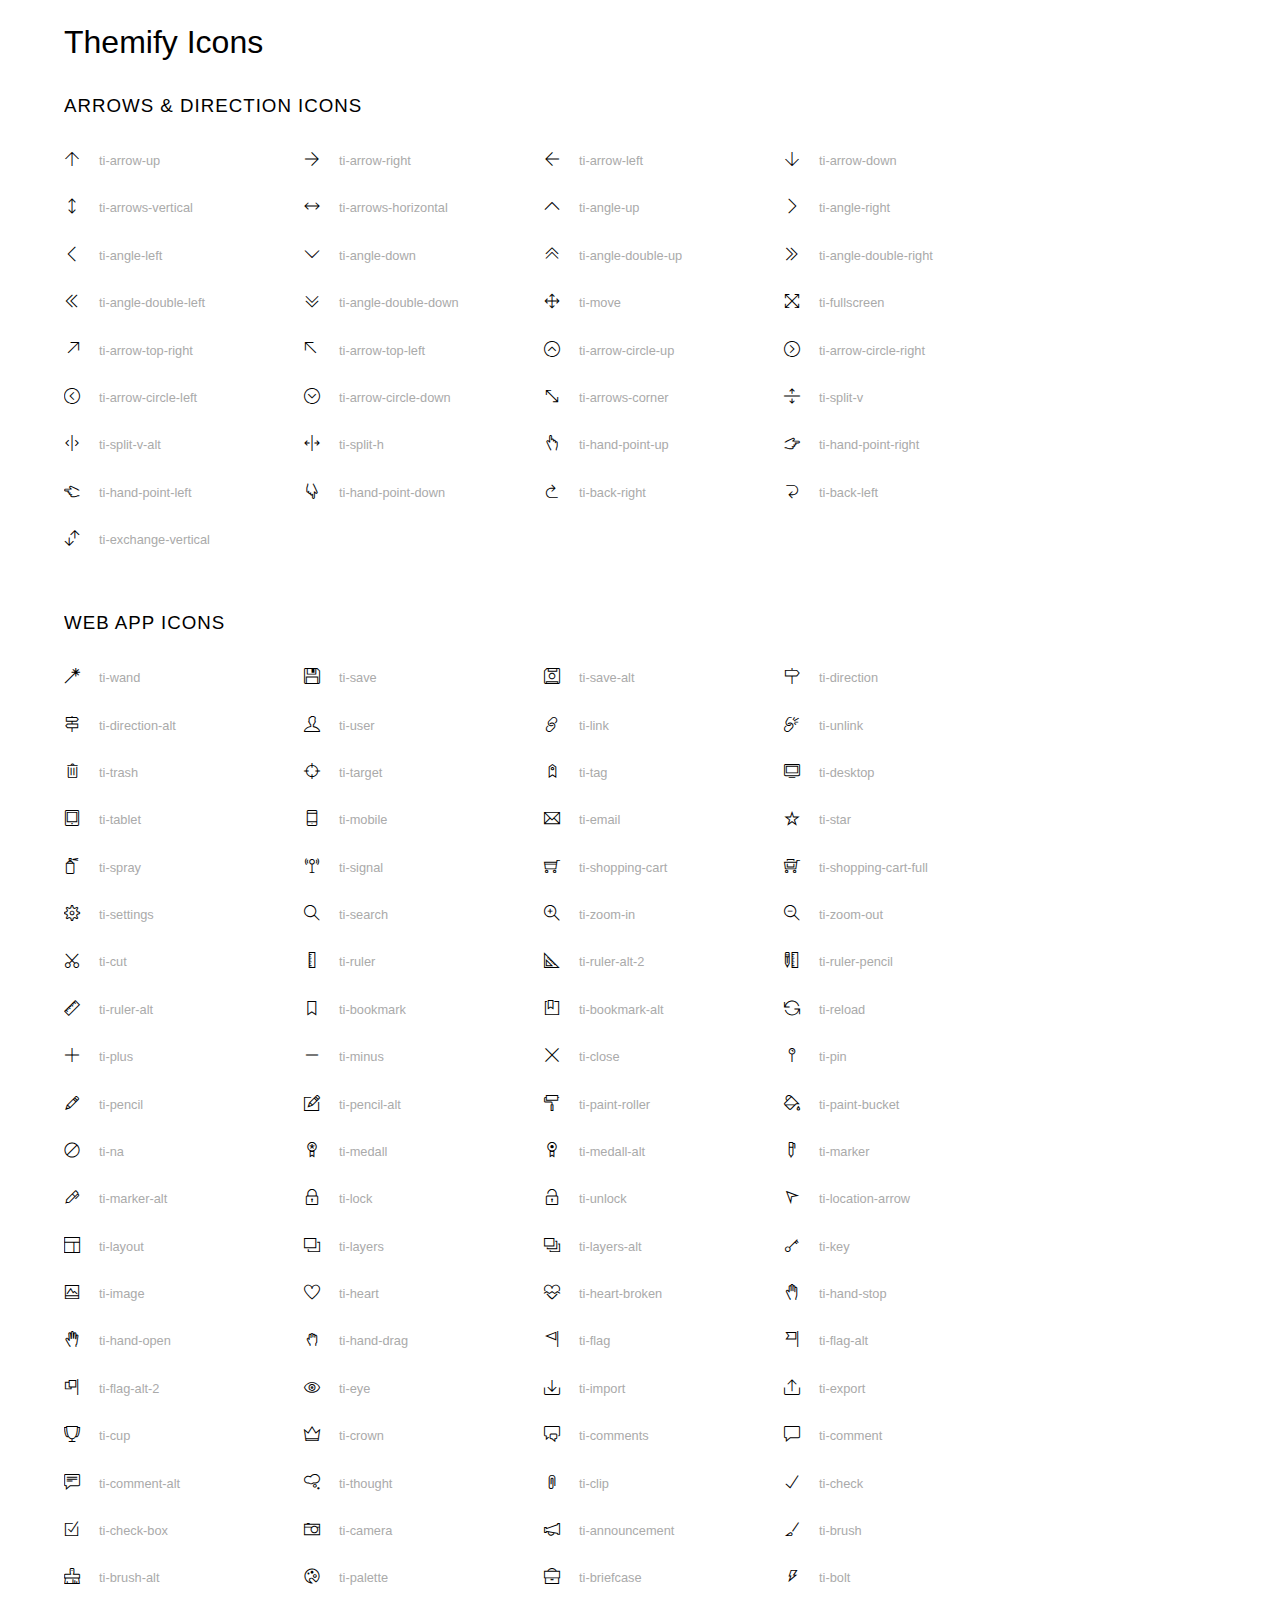
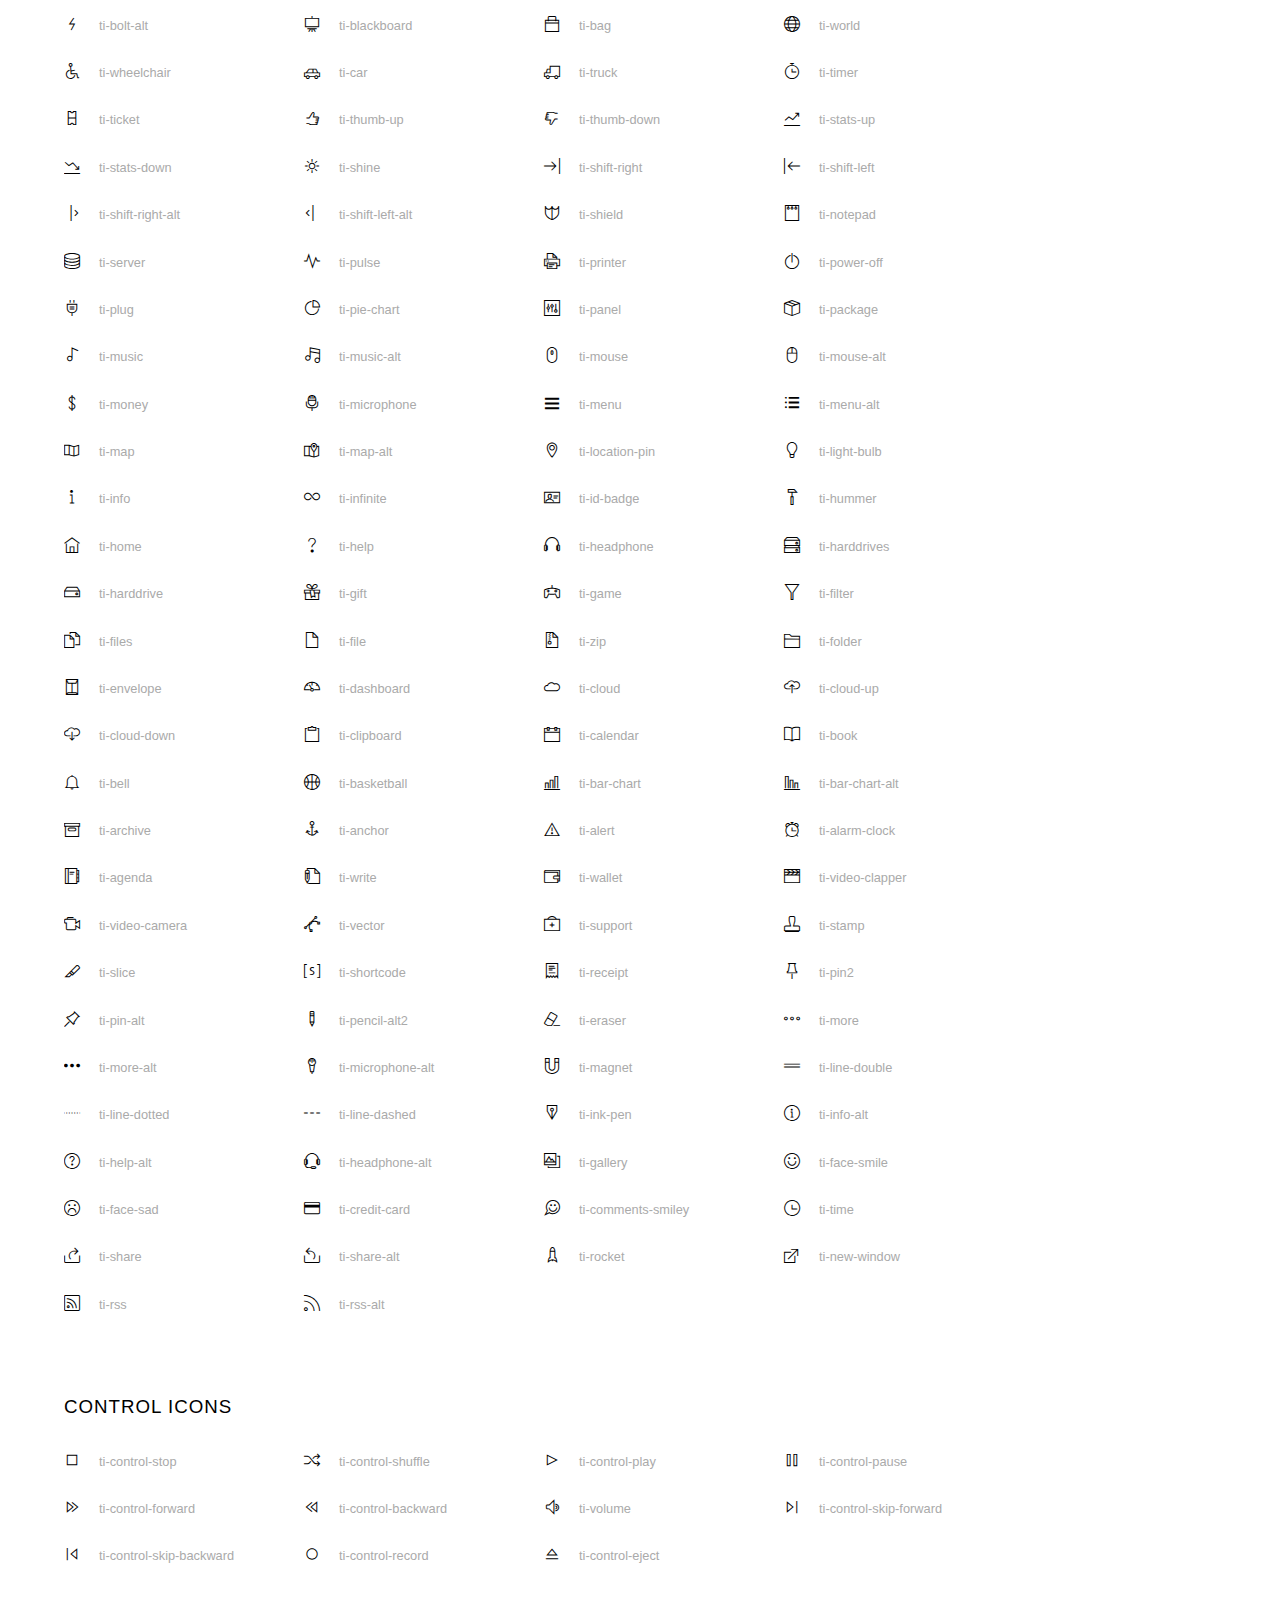
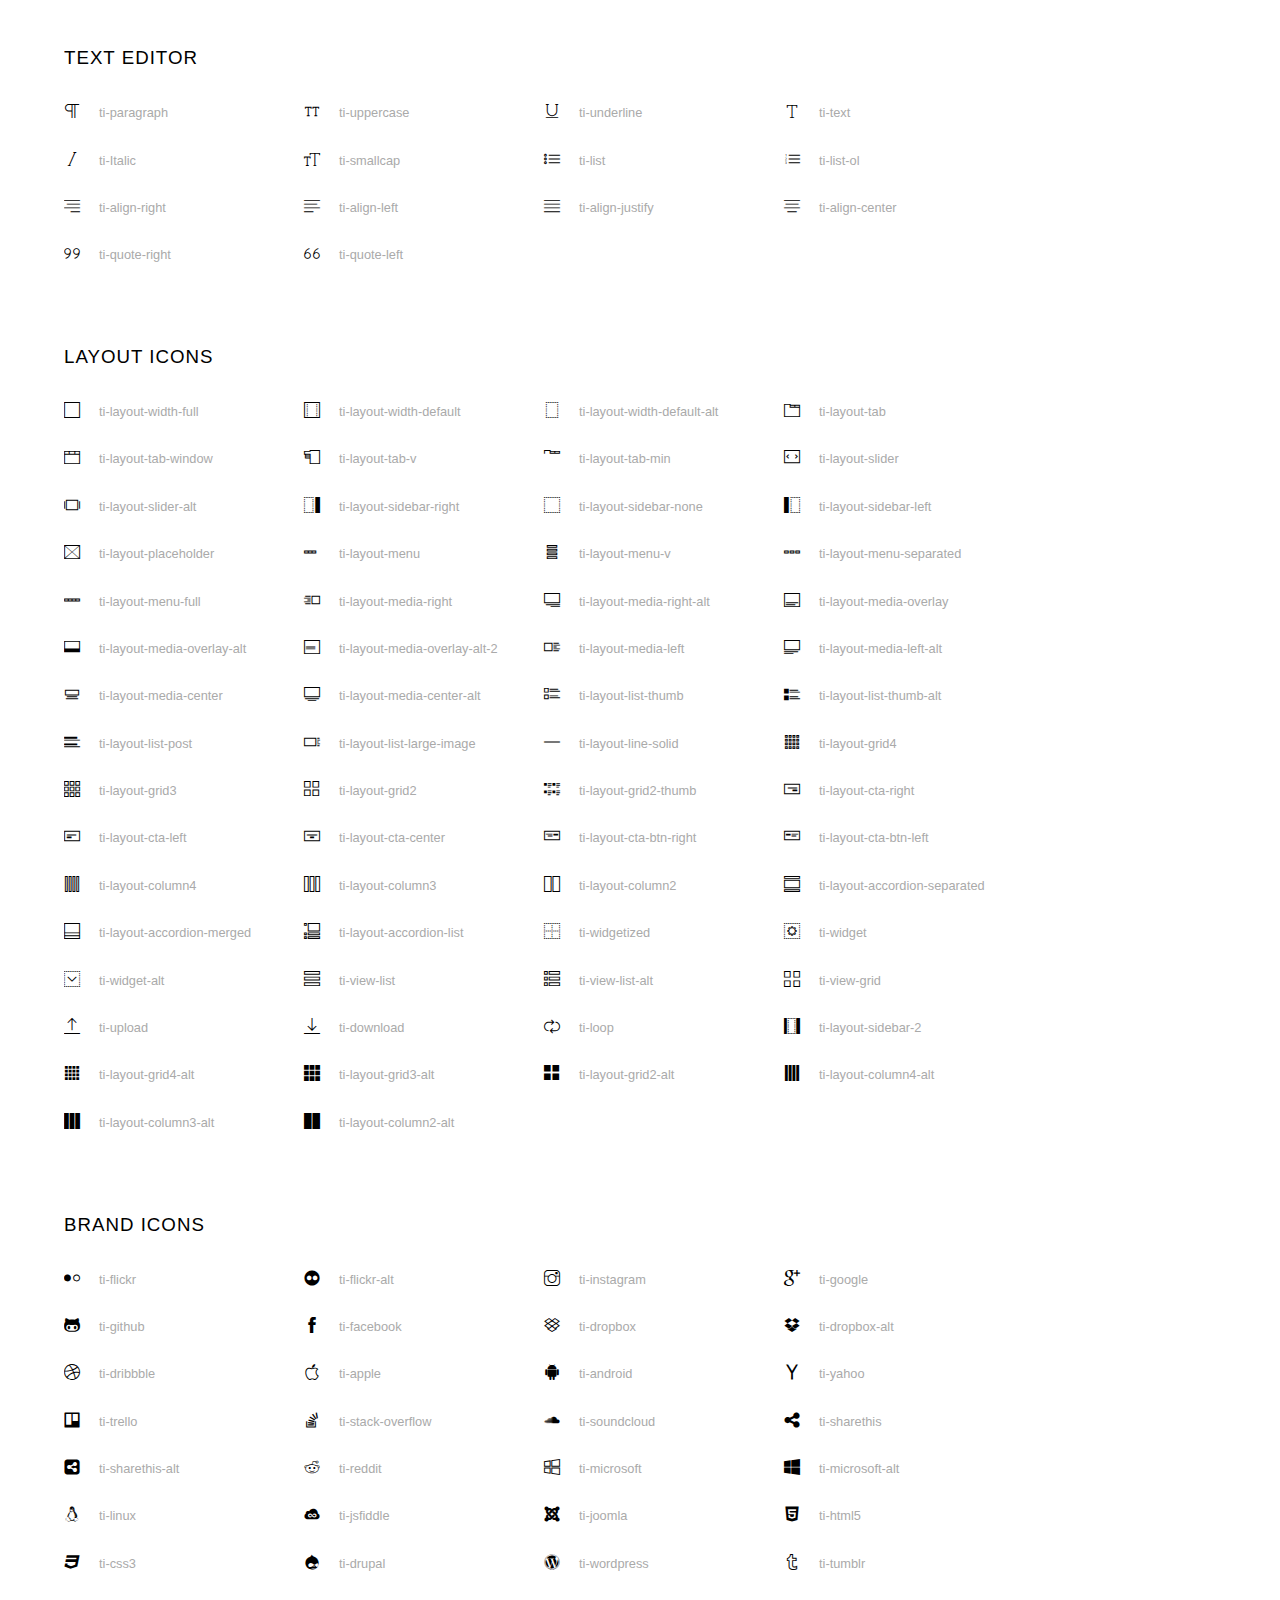
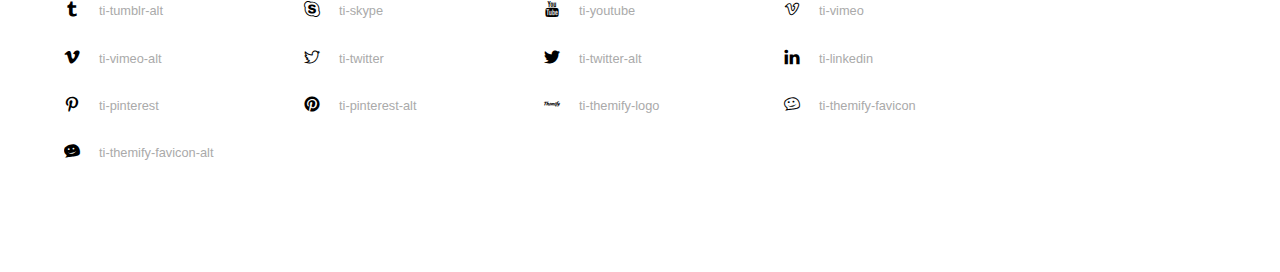
<file: assets/fonts/themify-icons-font/themify-icons/index.html>
<!doctype html>
<html>
<head>
	<meta charset="utf-8">
	<title>Themify Icon Font</title>
	<meta name="viewport" content="width=device-width">
	<link rel="stylesheet" href="demo-files/demo.css">
	<link rel="stylesheet" href="themify-icons.css">
	<!--[if lt IE 8]><!-->
	<link rel="stylesheet" href="ie7/ie7.css">
	<!--<![endif]-->
</head>
<body>
	<h1>Themify Icons</h1>

	<div class="icon-section">

		<div class="icon-section">
			<h3>Arrows &amp; Direction Icons </h3>

			<div class="icon-container">
				<span class="ti-arrow-up"></span><span class="icon-name"> ti-arrow-up</span>
			</div>
			<div class="icon-container">
				<span class="ti-arrow-right"></span><span class="icon-name"> ti-arrow-right</span>
			</div>
			<div class="icon-container">
				<span class="ti-arrow-left"></span><span class="icon-name"> ti-arrow-left</span>
			</div>
			<div class="icon-container">
				<span class="ti-arrow-down"></span><span class="icon-name"> ti-arrow-down</span>
			</div>
			<div class="icon-container">
				<span class="ti-arrows-vertical"></span><span class="icon-name"> ti-arrows-vertical</span>
			</div>
			<div class="icon-container">
				<span class="ti-arrows-horizontal"></span><span class="icon-name"> ti-arrows-horizontal</span>
			</div>
			<div class="icon-container">
				<span class="ti-angle-up"></span><span class="icon-name"> ti-angle-up</span>
			</div>
			<div class="icon-container">
				<span class="ti-angle-right"></span><span class="icon-name"> ti-angle-right</span>
			</div>
			<div class="icon-container">
				<span class="ti-angle-left"></span><span class="icon-name"> ti-angle-left</span>
			</div>
			<div class="icon-container">
				<span class="ti-angle-down"></span><span class="icon-name"> ti-angle-down</span>
			</div>	
			<div class="icon-container">
				<span class="ti-angle-double-up"></span><span class="icon-name"> ti-angle-double-up</span>
			</div>
			<div class="icon-container">
				<span class="ti-angle-double-right"></span><span class="icon-name"> ti-angle-double-right</span>
			</div>
			<div class="icon-container">
				<span class="ti-angle-double-left"></span><span class="icon-name"> ti-angle-double-left</span>
			</div>
			<div class="icon-container">
				<span class="ti-angle-double-down"></span><span class="icon-name"> ti-angle-double-down</span>
			</div>					
			<div class="icon-container">
				<span class="ti-move"></span><span class="icon-name"> ti-move</span>
			</div>
			<div class="icon-container">
				<span class="ti-fullscreen"></span><span class="icon-name"> ti-fullscreen</span>
			</div>
			<div class="icon-container">
				<span class="ti-arrow-top-right"></span><span class="icon-name"> ti-arrow-top-right</span>
			</div>
			<div class="icon-container">
				<span class="ti-arrow-top-left"></span><span class="icon-name"> ti-arrow-top-left</span>
			</div>
			<div class="icon-container">
				<span class="ti-arrow-circle-up"></span><span class="icon-name"> ti-arrow-circle-up</span>
			</div>
			<div class="icon-container">
				<span class="ti-arrow-circle-right"></span><span class="icon-name"> ti-arrow-circle-right</span>
			</div>
			<div class="icon-container">
				<span class="ti-arrow-circle-left"></span><span class="icon-name"> ti-arrow-circle-left</span>
			</div>
			<div class="icon-container">
				<span class="ti-arrow-circle-down"></span><span class="icon-name"> ti-arrow-circle-down</span>
			</div>
			<div class="icon-container">
				<span class="ti-arrows-corner"></span><span class="icon-name"> ti-arrows-corner</span>
			</div>
			<div class="icon-container">
				<span class="ti-split-v"></span><span class="icon-name"> ti-split-v</span>
			</div>

			<div class="icon-container">
				<span class="ti-split-v-alt"></span><span class="icon-name"> ti-split-v-alt</span>
			</div>
			<div class="icon-container">
				<span class="ti-split-h"></span><span class="icon-name"> ti-split-h</span>
			</div>
			<div class="icon-container">
				<span class="ti-hand-point-up"></span><span class="icon-name"> ti-hand-point-up</span>
			</div>
			<div class="icon-container">
				<span class="ti-hand-point-right"></span><span class="icon-name"> ti-hand-point-right</span>
			</div>
			<div class="icon-container">
				<span class="ti-hand-point-left"></span><span class="icon-name"> ti-hand-point-left</span>
			</div>
			<div class="icon-container">
				<span class="ti-hand-point-down"></span><span class="icon-name"> ti-hand-point-down</span>
			</div>
			<div class="icon-container">
				<span class="ti-back-right"></span><span class="icon-name"> ti-back-right</span>
			</div>
			<div class="icon-container">
				<span class="ti-back-left"></span><span class="icon-name"> ti-back-left</span>
			</div>
			<div class="icon-container">
				<span class="ti-exchange-vertical"></span><span class="icon-name"> ti-exchange-vertical</span>
			</div>

		</div> <!-- Arrows Icons -->



		<h3>Web App Icons</h3>
		
		<div class="icon-section">

			<div class="icon-container">
				<span class="ti-wand"></span><span class="icon-name"> ti-wand</span>
			</div>
			<div class="icon-container">
				<span class="ti-save"></span><span class="icon-name"> ti-save</span>
			</div>
			<div class="icon-container">
				<span class="ti-save-alt"></span><span class="icon-name"> ti-save-alt</span>
			</div>

			<div class="icon-container">
				<span class="ti-direction"></span><span class="icon-name"> ti-direction</span>
			</div>
			<div class="icon-container">
				<span class="ti-direction-alt"></span><span class="icon-name"> ti-direction-alt</span>
			</div>
			<div class="icon-container">
				<span class="ti-user"></span><span class="icon-name"> ti-user</span>
			</div>
			<div class="icon-container">
				<span class="ti-link"></span><span class="icon-name"> ti-link</span>
			</div>
			<div class="icon-container">
				<span class="ti-unlink"></span><span class="icon-name"> ti-unlink</span>
			</div>
			<div class="icon-container">
				<span class="ti-trash"></span><span class="icon-name"> ti-trash</span>
			</div>
			<div class="icon-container">
				<span class="ti-target"></span><span class="icon-name"> ti-target</span>
			</div>
			<div class="icon-container">
				<span class="ti-tag"></span><span class="icon-name"> ti-tag</span>
			</div>
			<div class="icon-container">
				<span class="ti-desktop"></span><span class="icon-name"> ti-desktop</span>
			</div>
			<div class="icon-container">
				<span class="ti-tablet"></span><span class="icon-name"> ti-tablet</span>
			</div>
			<div class="icon-container">
				<span class="ti-mobile"></span><span class="icon-name"> ti-mobile</span>
			</div>
			<div class="icon-container">
				<span class="ti-email"></span><span class="icon-name"> ti-email</span>
			</div>	
			<div class="icon-container">
				<span class="ti-star"></span><span class="icon-name"> ti-star</span>
			</div>
			<div class="icon-container">
				<span class="ti-spray"></span><span class="icon-name"> ti-spray</span>
			</div>
			<div class="icon-container">
				<span class="ti-signal"></span><span class="icon-name"> ti-signal</span>
			</div>
			<div class="icon-container">
				<span class="ti-shopping-cart"></span><span class="icon-name"> ti-shopping-cart</span>
			</div>
			<div class="icon-container">
				<span class="ti-shopping-cart-full"></span><span class="icon-name"> ti-shopping-cart-full</span>
			</div>
			<div class="icon-container">
				<span class="ti-settings"></span><span class="icon-name"> ti-settings</span>
			</div>
			<div class="icon-container">
				<span class="ti-search"></span><span class="icon-name"> ti-search</span>
			</div>
			<div class="icon-container">
				<span class="ti-zoom-in"></span><span class="icon-name"> ti-zoom-in</span>
			</div>
			<div class="icon-container">
				<span class="ti-zoom-out"></span><span class="icon-name"> ti-zoom-out</span>
			</div>
			<div class="icon-container">
				<span class="ti-cut"></span><span class="icon-name"> ti-cut</span>
			</div>
			<div class="icon-container">
				<span class="ti-ruler"></span><span class="icon-name"> ti-ruler</span>
			</div>
			<div class="icon-container">
				<span class="ti-ruler-alt-2"></span><span class="icon-name"> ti-ruler-alt-2</span>
			</div>			
			<div class="icon-container">
				<span class="ti-ruler-pencil"></span><span class="icon-name"> ti-ruler-pencil</span>
			</div>
			<div class="icon-container">
				<span class="ti-ruler-alt"></span><span class="icon-name"> ti-ruler-alt</span>
			</div>
			<div class="icon-container">
				<span class="ti-bookmark"></span><span class="icon-name"> ti-bookmark</span>
			</div>
			<div class="icon-container">
				<span class="ti-bookmark-alt"></span><span class="icon-name"> ti-bookmark-alt</span>
			</div>
			<div class="icon-container">
				<span class="ti-reload"></span><span class="icon-name"> ti-reload</span>
			</div>
			<div class="icon-container">
				<span class="ti-plus"></span><span class="icon-name"> ti-plus</span>
			</div>
			<div class="icon-container">
				<span class="ti-minus"></span><span class="icon-name"> ti-minus</span>
			</div>
			<div class="icon-container">
				<span class="ti-close"></span><span class="icon-name"> ti-close</span>
			</div>			
			<div class="icon-container">
				<span class="ti-pin"></span><span class="icon-name"> ti-pin</span>
			</div>
			<div class="icon-container">
				<span class="ti-pencil"></span><span class="icon-name"> ti-pencil</span>
			</div>
					
		  	<div class="icon-container">
				<span class="ti-pencil-alt"></span><span class="icon-name"> ti-pencil-alt</span>
			</div>
			<div class="icon-container">
				<span class="ti-paint-roller"></span><span class="icon-name"> ti-paint-roller</span>
			</div>
			<div class="icon-container">
				<span class="ti-paint-bucket"></span><span class="icon-name"> ti-paint-bucket</span>
			</div>
			<div class="icon-container">
				<span class="ti-na"></span><span class="icon-name"> ti-na</span>
			</div>
			<div class="icon-container">
				<span class="ti-medall"></span><span class="icon-name"> ti-medall</span>
			</div>
			<div class="icon-container">
				<span class="ti-medall-alt"></span><span class="icon-name"> ti-medall-alt</span>
			</div>
			<div class="icon-container">
				<span class="ti-marker"></span><span class="icon-name"> ti-marker</span>
			</div>
			<div class="icon-container">
				<span class="ti-marker-alt"></span><span class="icon-name"> ti-marker-alt</span>
			</div>

			<div class="icon-container">
				<span class="ti-lock"></span><span class="icon-name"> ti-lock</span>
			</div>
			<div class="icon-container">
				<span class="ti-unlock"></span><span class="icon-name"> ti-unlock</span>
			</div>
			<div class="icon-container">
				<span class="ti-location-arrow"></span><span class="icon-name"> ti-location-arrow</span>
			</div>
			<div class="icon-container">
				<span class="ti-layout"></span><span class="icon-name"> ti-layout</span>
			</div>
			<div class="icon-container">
				<span class="ti-layers"></span><span class="icon-name"> ti-layers</span>
			</div>
			<div class="icon-container">
				<span class="ti-layers-alt"></span><span class="icon-name"> ti-layers-alt</span>
			</div>
			<div class="icon-container">
				<span class="ti-key"></span><span class="icon-name"> ti-key</span>
			</div>
			<div class="icon-container">
				<span class="ti-image"></span><span class="icon-name"> ti-image</span>
			</div>
			<div class="icon-container">
				<span class="ti-heart"></span><span class="icon-name"> ti-heart</span>
			</div>
			<div class="icon-container">
				<span class="ti-heart-broken"></span><span class="icon-name"> ti-heart-broken</span>
			</div>
			<div class="icon-container">
				<span class="ti-hand-stop"></span><span class="icon-name"> ti-hand-stop</span>
			</div>
			<div class="icon-container">
				<span class="ti-hand-open"></span><span class="icon-name"> ti-hand-open</span>
			</div>
			<div class="icon-container">
				<span class="ti-hand-drag"></span><span class="icon-name"> ti-hand-drag</span>
			</div>
			<div class="icon-container">
				<span class="ti-flag"></span><span class="icon-name"> ti-flag</span>
			</div>
			<div class="icon-container">
				<span class="ti-flag-alt"></span><span class="icon-name"> ti-flag-alt</span>
			</div>
			<div class="icon-container">
				<span class="ti-flag-alt-2"></span><span class="icon-name"> ti-flag-alt-2</span>
			</div>
			<div class="icon-container">
				<span class="ti-eye"></span><span class="icon-name"> ti-eye</span>
			</div>
			<div class="icon-container">
				<span class="ti-import"></span><span class="icon-name"> ti-import</span>
			</div>			
			<div class="icon-container">
				<span class="ti-export"></span><span class="icon-name"> ti-export</span>
			</div>
			<div class="icon-container">
				<span class="ti-cup"></span><span class="icon-name"> ti-cup</span>
			</div>
			<div class="icon-container">
				<span class="ti-crown"></span><span class="icon-name"> ti-crown</span>
			</div>
			<div class="icon-container">
				<span class="ti-comments"></span><span class="icon-name"> ti-comments</span>
			</div>
			<div class="icon-container">
				<span class="ti-comment"></span><span class="icon-name"> ti-comment</span>
			</div>
			<div class="icon-container">
				<span class="ti-comment-alt"></span><span class="icon-name"> ti-comment-alt</span>
			</div>
			<div class="icon-container">
				<span class="ti-thought"></span><span class="icon-name"> ti-thought</span>
			</div>			
			<div class="icon-container">
				<span class="ti-clip"></span><span class="icon-name"> ti-clip</span>
			</div>

			<div class="icon-container">
				<span class="ti-check"></span><span class="icon-name"> ti-check</span>
			</div>
			<div class="icon-container">
				<span class="ti-check-box"></span><span class="icon-name"> ti-check-box</span>
			</div>
			<div class="icon-container">
				<span class="ti-camera"></span><span class="icon-name"> ti-camera</span>
			</div>
			<div class="icon-container">
				<span class="ti-announcement"></span><span class="icon-name"> ti-announcement</span>
			</div>
			<div class="icon-container">
				<span class="ti-brush"></span><span class="icon-name"> ti-brush</span>
			</div>
			<div class="icon-container">
				<span class="ti-brush-alt"></span><span class="icon-name"> ti-brush-alt</span>
			</div>
			<div class="icon-container">
				<span class="ti-palette"></span><span class="icon-name"> ti-palette</span>
			</div>			
			<div class="icon-container">
				<span class="ti-briefcase"></span><span class="icon-name"> ti-briefcase</span>
			</div>
			<div class="icon-container">
				<span class="ti-bolt"></span><span class="icon-name"> ti-bolt</span>
			</div>
			<div class="icon-container">
				<span class="ti-bolt-alt"></span><span class="icon-name"> ti-bolt-alt</span>
			</div>
			<div class="icon-container">
				<span class="ti-blackboard"></span><span class="icon-name"> ti-blackboard</span>
			</div>
			<div class="icon-container">
				<span class="ti-bag"></span><span class="icon-name"> ti-bag</span>
			</div>
			<div class="icon-container">
				<span class="ti-world"></span><span class="icon-name"> ti-world</span>
			</div>
			<div class="icon-container">
				<span class="ti-wheelchair"></span><span class="icon-name"> ti-wheelchair</span>
			</div>
			<div class="icon-container">
				<span class="ti-car"></span><span class="icon-name"> ti-car</span>
			</div>
			<div class="icon-container">
				<span class="ti-truck"></span><span class="icon-name"> ti-truck</span>
			</div>
			<div class="icon-container">
				<span class="ti-timer"></span><span class="icon-name"> ti-timer</span>
			</div>
			<div class="icon-container">
				<span class="ti-ticket"></span><span class="icon-name"> ti-ticket</span>
			</div>
			<div class="icon-container">
				<span class="ti-thumb-up"></span><span class="icon-name"> ti-thumb-up</span>
			</div>
			<div class="icon-container">
				<span class="ti-thumb-down"></span><span class="icon-name"> ti-thumb-down</span>
			</div>

			<div class="icon-container">
				<span class="ti-stats-up"></span><span class="icon-name"> ti-stats-up</span>
			</div>
			<div class="icon-container">
				<span class="ti-stats-down"></span><span class="icon-name"> ti-stats-down</span>
			</div>
			<div class="icon-container">
				<span class="ti-shine"></span><span class="icon-name"> ti-shine</span>
			</div>
			<div class="icon-container">
				<span class="ti-shift-right"></span><span class="icon-name"> ti-shift-right</span>
			</div>
			<div class="icon-container">
				<span class="ti-shift-left"></span><span class="icon-name"> ti-shift-left</span>
			</div>

			<div class="icon-container">
				<span class="ti-shift-right-alt"></span><span class="icon-name"> ti-shift-right-alt</span>
			</div>
			<div class="icon-container">
				<span class="ti-shift-left-alt"></span><span class="icon-name"> ti-shift-left-alt</span>
			</div>
			<div class="icon-container">
				<span class="ti-shield"></span><span class="icon-name"> ti-shield</span>
			</div>
			<div class="icon-container">
				<span class="ti-notepad"></span><span class="icon-name"> ti-notepad</span>
			</div>
			<div class="icon-container">
				<span class="ti-server"></span><span class="icon-name"> ti-server</span>
			</div>

			<div class="icon-container">
				<span class="ti-pulse"></span><span class="icon-name"> ti-pulse</span>
			</div>
			<div class="icon-container">
				<span class="ti-printer"></span><span class="icon-name"> ti-printer</span>
			</div>
			<div class="icon-container">
				<span class="ti-power-off"></span><span class="icon-name"> ti-power-off</span>
			</div>
			<div class="icon-container">
				<span class="ti-plug"></span><span class="icon-name"> ti-plug</span>
			</div>
			<div class="icon-container">
				<span class="ti-pie-chart"></span><span class="icon-name"> ti-pie-chart</span>
			</div>

			<div class="icon-container">
				<span class="ti-panel"></span><span class="icon-name"> ti-panel</span>
			</div>
			<div class="icon-container">
				<span class="ti-package"></span><span class="icon-name"> ti-package</span>
			</div>
			<div class="icon-container">
				<span class="ti-music"></span><span class="icon-name"> ti-music</span>
			</div>
			<div class="icon-container">
				<span class="ti-music-alt"></span><span class="icon-name"> ti-music-alt</span>
			</div>
			<div class="icon-container">
				<span class="ti-mouse"></span><span class="icon-name"> ti-mouse</span>
			</div>
			<div class="icon-container">
				<span class="ti-mouse-alt"></span><span class="icon-name"> ti-mouse-alt</span>
			</div>
			<div class="icon-container">
				<span class="ti-money"></span><span class="icon-name"> ti-money</span>
			</div>
			<div class="icon-container">
				<span class="ti-microphone"></span><span class="icon-name"> ti-microphone</span>
			</div>
			<div class="icon-container">
				<span class="ti-menu"></span><span class="icon-name"> ti-menu</span>
			</div>
			<div class="icon-container">
				<span class="ti-menu-alt"></span><span class="icon-name"> ti-menu-alt</span>
			</div>
			<div class="icon-container">
				<span class="ti-map"></span><span class="icon-name"> ti-map</span>
			</div>
			<div class="icon-container">
				<span class="ti-map-alt"></span><span class="icon-name"> ti-map-alt</span>
			</div>

			<div class="icon-container">
				<span class="ti-location-pin"></span><span class="icon-name"> ti-location-pin</span>
			</div>

			<div class="icon-container">
				<span class="ti-light-bulb"></span><span class="icon-name"> ti-light-bulb</span>
			</div>
			<div class="icon-container">
				<span class="ti-info"></span><span class="icon-name"> ti-info</span>
			</div>
			<div class="icon-container">
				<span class="ti-infinite"></span><span class="icon-name"> ti-infinite</span>
			</div>
			<div class="icon-container">
				<span class="ti-id-badge"></span><span class="icon-name"> ti-id-badge</span>
			</div>
			<div class="icon-container">
				<span class="ti-hummer"></span><span class="icon-name"> ti-hummer</span>
			</div>
			<div class="icon-container">
				<span class="ti-home"></span><span class="icon-name"> ti-home</span>
			</div>
			<div class="icon-container">
				<span class="ti-help"></span><span class="icon-name"> ti-help</span>
			</div>
			<div class="icon-container">
				<span class="ti-headphone"></span><span class="icon-name"> ti-headphone</span>
			</div>
			<div class="icon-container">
				<span class="ti-harddrives"></span><span class="icon-name"> ti-harddrives</span>
			</div>
			<div class="icon-container">
				<span class="ti-harddrive"></span><span class="icon-name"> ti-harddrive</span>
			</div>
			<div class="icon-container">
				<span class="ti-gift"></span><span class="icon-name"> ti-gift</span>
			</div>
			<div class="icon-container">
				<span class="ti-game"></span><span class="icon-name"> ti-game</span>
			</div>
			<div class="icon-container">
				<span class="ti-filter"></span><span class="icon-name"> ti-filter</span>
			</div>
			<div class="icon-container">
				<span class="ti-files"></span><span class="icon-name"> ti-files</span>
			</div>
			<div class="icon-container">
				<span class="ti-file"></span><span class="icon-name"> ti-file</span>
			</div>
			<div class="icon-container">
				<span class="ti-zip"></span><span class="icon-name"> ti-zip</span>
			</div>
			<div class="icon-container">
				<span class="ti-folder"></span><span class="icon-name"> ti-folder</span>
			</div>			
			<div class="icon-container">
				<span class="ti-envelope"></span><span class="icon-name"> ti-envelope</span>
			</div>


			<div class="icon-container">
				<span class="ti-dashboard"></span><span class="icon-name"> ti-dashboard</span>
			</div>
			<div class="icon-container">
				<span class="ti-cloud"></span><span class="icon-name"> ti-cloud</span>
			</div>
			<div class="icon-container">
				<span class="ti-cloud-up"></span><span class="icon-name"> ti-cloud-up</span>
			</div>
			<div class="icon-container">
				<span class="ti-cloud-down"></span><span class="icon-name"> ti-cloud-down</span>
			</div>
			<div class="icon-container">
				<span class="ti-clipboard"></span><span class="icon-name"> ti-clipboard</span>
			</div>
			<div class="icon-container">
				<span class="ti-calendar"></span><span class="icon-name"> ti-calendar</span>
			</div>
			<div class="icon-container">
				<span class="ti-book"></span><span class="icon-name"> ti-book</span>
			</div>
			<div class="icon-container">
				<span class="ti-bell"></span><span class="icon-name"> ti-bell</span>
			</div>
			<div class="icon-container">
				<span class="ti-basketball"></span><span class="icon-name"> ti-basketball</span>
			</div>
			<div class="icon-container">
				<span class="ti-bar-chart"></span><span class="icon-name"> ti-bar-chart</span>
			</div>
			<div class="icon-container">
				<span class="ti-bar-chart-alt"></span><span class="icon-name"> ti-bar-chart-alt</span>
			</div>


			<div class="icon-container">
				<span class="ti-archive"></span><span class="icon-name"> ti-archive</span>
			</div>
			<div class="icon-container">
				<span class="ti-anchor"></span><span class="icon-name"> ti-anchor</span>
			</div>

			<div class="icon-container">
				<span class="ti-alert"></span><span class="icon-name"> ti-alert</span>
			</div>
			<div class="icon-container">
				<span class="ti-alarm-clock"></span><span class="icon-name"> ti-alarm-clock</span>
			</div>
			<div class="icon-container">
				<span class="ti-agenda"></span><span class="icon-name"> ti-agenda</span>
			</div>
			<div class="icon-container">
				<span class="ti-write"></span><span class="icon-name"> ti-write</span>
			</div>

			<div class="icon-container">
				<span class="ti-wallet"></span><span class="icon-name"> ti-wallet</span>
			</div>
			<div class="icon-container">
				<span class="ti-video-clapper"></span><span class="icon-name"> ti-video-clapper</span>
			</div>
			<div class="icon-container">
				<span class="ti-video-camera"></span><span class="icon-name"> ti-video-camera</span>
			</div>
			<div class="icon-container">
				<span class="ti-vector"></span><span class="icon-name"> ti-vector</span>
			</div>

			<div class="icon-container">
				<span class="ti-support"></span><span class="icon-name"> ti-support</span>
			</div>
			<div class="icon-container">
				<span class="ti-stamp"></span><span class="icon-name"> ti-stamp</span>
			</div>
			<div class="icon-container">
				<span class="ti-slice"></span><span class="icon-name"> ti-slice</span>
			</div>
			<div class="icon-container">
				<span class="ti-shortcode"></span><span class="icon-name"> ti-shortcode</span>
			</div>
			<div class="icon-container">
				<span class="ti-receipt"></span><span class="icon-name"> ti-receipt</span>
			</div>
			<div class="icon-container">
				<span class="ti-pin2"></span><span class="icon-name"> ti-pin2</span>
			</div>
			<div class="icon-container">
				<span class="ti-pin-alt"></span><span class="icon-name"> ti-pin-alt</span>
			</div>
			<div class="icon-container">
				<span class="ti-pencil-alt2"></span><span class="icon-name"> ti-pencil-alt2</span>
			</div>
			<div class="icon-container">
				<span class="ti-eraser"></span><span class="icon-name"> ti-eraser</span>
			</div>			
			<div class="icon-container">
				<span class="ti-more"></span><span class="icon-name"> ti-more</span>
			</div>
			<div class="icon-container">
				<span class="ti-more-alt"></span><span class="icon-name"> ti-more-alt</span>
			</div>
			<div class="icon-container">
				<span class="ti-microphone-alt"></span><span class="icon-name"> ti-microphone-alt</span>
			</div>
			<div class="icon-container">
				<span class="ti-magnet"></span><span class="icon-name"> ti-magnet</span>
			</div>
			<div class="icon-container">
				<span class="ti-line-double"></span><span class="icon-name"> ti-line-double</span>
			</div>
			<div class="icon-container">
				<span class="ti-line-dotted"></span><span class="icon-name"> ti-line-dotted</span>
			</div>
			<div class="icon-container">
				<span class="ti-line-dashed"></span><span class="icon-name"> ti-line-dashed</span>
			</div>

			<div class="icon-container">
				<span class="ti-ink-pen"></span><span class="icon-name"> ti-ink-pen</span>
			</div>
			<div class="icon-container">
				<span class="ti-info-alt"></span><span class="icon-name"> ti-info-alt</span>
			</div>
			<div class="icon-container">
				<span class="ti-help-alt"></span><span class="icon-name"> ti-help-alt</span>
			</div>
			<div class="icon-container">
				<span class="ti-headphone-alt"></span><span class="icon-name"> ti-headphone-alt</span>
			</div>

			<div class="icon-container">
				<span class="ti-gallery"></span><span class="icon-name"> ti-gallery</span>
			</div>
			<div class="icon-container">
				<span class="ti-face-smile"></span><span class="icon-name"> ti-face-smile</span>
			</div>
			<div class="icon-container">
				<span class="ti-face-sad"></span><span class="icon-name"> ti-face-sad</span>
			</div>
			<div class="icon-container">
				<span class="ti-credit-card"></span><span class="icon-name"> ti-credit-card</span>
			</div>
			<div class="icon-container">
				<span class="ti-comments-smiley"></span><span class="icon-name"> ti-comments-smiley</span>
			</div>
			<div class="icon-container">
				<span class="ti-time"></span><span class="icon-name"> ti-time</span>
			</div>
			<div class="icon-container">
				<span class="ti-share"></span><span class="icon-name"> ti-share</span>
			</div>
			<div class="icon-container">
				<span class="ti-share-alt"></span><span class="icon-name"> ti-share-alt</span>
			</div>
			<div class="icon-container">
				<span class="ti-rocket"></span><span class="icon-name"> ti-rocket</span>
			</div>

			<div class="icon-container">
				<span class="ti-new-window"></span><span class="icon-name"> ti-new-window</span>
			</div>

			<div class="icon-container">
				<span class="ti-rss"></span><span class="icon-name"> ti-rss</span>
			</div>

			<div class="icon-container">
				<span class="ti-rss-alt"></span><span class="icon-name"> ti-rss-alt</span>
			</div>
			
		</div><!-- Web App Icons -->


		<div class="icon-section">
			<h3>Control Icons</h3>
			<div class="icon-container">
				<span class="ti-control-stop"></span><span class="icon-name"> ti-control-stop</span>
			</div>
			<div class="icon-container">
				<span class="ti-control-shuffle"></span><span class="icon-name"> ti-control-shuffle</span>
			</div>
			<div class="icon-container">
				<span class="ti-control-play"></span><span class="icon-name"> ti-control-play</span>
			</div>
			<div class="icon-container">
				<span class="ti-control-pause"></span><span class="icon-name"> ti-control-pause</span>
			</div>
			<div class="icon-container">
				<span class="ti-control-forward"></span><span class="icon-name"> ti-control-forward</span>
			</div>
			<div class="icon-container">
				<span class="ti-control-backward"></span><span class="icon-name"> ti-control-backward</span>
			</div>	
			<div class="icon-container">
				<span class="ti-volume"></span><span class="icon-name"> ti-volume</span>
			</div>
			<div class="icon-container">
				<span class="ti-control-skip-forward"></span><span class="icon-name"> ti-control-skip-forward</span>
			</div>
			<div class="icon-container">
				<span class="ti-control-skip-backward"></span><span class="icon-name"> ti-control-skip-backward</span>
			</div>
			<div class="icon-container">
				<span class="ti-control-record"></span><span class="icon-name"> ti-control-record</span>
			</div>
			<div class="icon-container">
				<span class="ti-control-eject"></span><span class="icon-name"> ti-control-eject</span>
			</div>			
		</div> <!-- Control Icons -->


		<div class="icon-section">
			<h3>Text Editor</h3>

			<div class="icon-container">
				<span class="ti-paragraph"></span><span class="icon-name"> ti-paragraph</span>
			</div>
			<div class="icon-container">
				<span class="ti-uppercase"></span><span class="icon-name"> ti-uppercase</span>
			</div>

			<div class="icon-container">
				<span class="ti-underline"></span><span class="icon-name"> ti-underline</span>
			</div>
			<div class="icon-container">
				<span class="ti-text"></span><span class="icon-name"> ti-text</span>
			</div>
			<div class="icon-container">
				<span class="ti-Italic"></span><span class="icon-name"> ti-Italic</span>
			</div>
			<div class="icon-container">
				<span class="ti-smallcap"></span><span class="icon-name"> ti-smallcap</span>
			</div>
			<div class="icon-container">
				<span class="ti-list"></span><span class="icon-name"> ti-list</span>
			</div>
			<div class="icon-container">
				<span class="ti-list-ol"></span><span class="icon-name"> ti-list-ol</span>
			</div>
			<div class="icon-container">
				<span class="ti-align-right"></span><span class="icon-name"> ti-align-right</span>
			</div>
			<div class="icon-container">
				<span class="ti-align-left"></span><span class="icon-name"> ti-align-left</span>
			</div>
			<div class="icon-container">
				<span class="ti-align-justify"></span><span class="icon-name"> ti-align-justify</span>
			</div>
			<div class="icon-container">
				<span class="ti-align-center"></span><span class="icon-name"> ti-align-center</span>
			</div>
			<div class="icon-container">
				<span class="ti-quote-right"></span><span class="icon-name"> ti-quote-right</span>
			</div>
			<div class="icon-container">
				<span class="ti-quote-left"></span><span class="icon-name"> ti-quote-left</span>
			</div>

		</div> <!-- Text Editor -->



		<div class="icon-section">
			<h3>Layout Icons</h3>
			<div class="icon-container">
				<span class="ti-layout-width-full"></span><span class="icon-name"> ti-layout-width-full</span>
			</div>
			<div class="icon-container">
				<span class="ti-layout-width-default"></span><span class="icon-name"> ti-layout-width-default</span>
			</div>
			<div class="icon-container">
				<span class="ti-layout-width-default-alt"></span><span class="icon-name"> ti-layout-width-default-alt</span>
			</div>
			<div class="icon-container">
				<span class="ti-layout-tab"></span><span class="icon-name"> ti-layout-tab</span>
			</div>
			<div class="icon-container">
				<span class="ti-layout-tab-window"></span><span class="icon-name"> ti-layout-tab-window</span>
			</div>
			<div class="icon-container">
				<span class="ti-layout-tab-v"></span><span class="icon-name"> ti-layout-tab-v</span>
			</div>
			<div class="icon-container">
				<span class="ti-layout-tab-min"></span><span class="icon-name"> ti-layout-tab-min</span>
			</div>
			<div class="icon-container">
				<span class="ti-layout-slider"></span><span class="icon-name"> ti-layout-slider</span>
			</div>
			<div class="icon-container">
				<span class="ti-layout-slider-alt"></span><span class="icon-name"> ti-layout-slider-alt</span>
			</div>
			<div class="icon-container">
				<span class="ti-layout-sidebar-right"></span><span class="icon-name"> ti-layout-sidebar-right</span>
			</div>
			<div class="icon-container">
				<span class="ti-layout-sidebar-none"></span><span class="icon-name"> ti-layout-sidebar-none</span>
			</div>
			<div class="icon-container">
				<span class="ti-layout-sidebar-left"></span><span class="icon-name"> ti-layout-sidebar-left</span>
			</div>
			<div class="icon-container">
				<span class="ti-layout-placeholder"></span><span class="icon-name"> ti-layout-placeholder</span>
			</div>
			<div class="icon-container">
				<span class="ti-layout-menu"></span><span class="icon-name"> ti-layout-menu</span>
			</div>
			<div class="icon-container">
				<span class="ti-layout-menu-v"></span><span class="icon-name"> ti-layout-menu-v</span>
			</div>
			<div class="icon-container">
				<span class="ti-layout-menu-separated"></span><span class="icon-name"> ti-layout-menu-separated</span>
			</div>
			<div class="icon-container">
				<span class="ti-layout-menu-full"></span><span class="icon-name"> ti-layout-menu-full</span>
			</div>
			<div class="icon-container">
				<span class="ti-layout-media-right"></span><span class="icon-name"> ti-layout-media-right</span>
			</div>
			<div class="icon-container">
				<span class="ti-layout-media-right-alt"></span><span class="icon-name"> ti-layout-media-right-alt</span>
			</div>
			<div class="icon-container">
				<span class="ti-layout-media-overlay"></span><span class="icon-name"> ti-layout-media-overlay</span>
			</div>
			<div class="icon-container">
				<span class="ti-layout-media-overlay-alt"></span><span class="icon-name"> ti-layout-media-overlay-alt</span>
			</div>
			<div class="icon-container">
				<span class="ti-layout-media-overlay-alt-2"></span><span class="icon-name"> ti-layout-media-overlay-alt-2</span>
			</div>
			<div class="icon-container">
				<span class="ti-layout-media-left"></span><span class="icon-name"> ti-layout-media-left</span>
			</div>
			<div class="icon-container">
				<span class="ti-layout-media-left-alt"></span><span class="icon-name"> ti-layout-media-left-alt</span>
			</div>
			<div class="icon-container">
				<span class="ti-layout-media-center"></span><span class="icon-name"> ti-layout-media-center</span>
			</div>
			<div class="icon-container">
				<span class="ti-layout-media-center-alt"></span><span class="icon-name"> ti-layout-media-center-alt</span>
			</div>
			<div class="icon-container">
				<span class="ti-layout-list-thumb"></span><span class="icon-name"> ti-layout-list-thumb</span>
			</div>
			<div class="icon-container">
				<span class="ti-layout-list-thumb-alt"></span><span class="icon-name"> ti-layout-list-thumb-alt</span>
			</div>
			<div class="icon-container">
				<span class="ti-layout-list-post"></span><span class="icon-name"> ti-layout-list-post</span>
			</div>
			<div class="icon-container">
				<span class="ti-layout-list-large-image"></span><span class="icon-name"> ti-layout-list-large-image</span>
			</div>
			<div class="icon-container">
				<span class="ti-layout-line-solid"></span><span class="icon-name"> ti-layout-line-solid</span>
			</div>
			<div class="icon-container">
				<span class="ti-layout-grid4"></span><span class="icon-name"> ti-layout-grid4</span>
			</div>
			<div class="icon-container">
				<span class="ti-layout-grid3"></span><span class="icon-name"> ti-layout-grid3</span>
			</div>
			<div class="icon-container">
				<span class="ti-layout-grid2"></span><span class="icon-name"> ti-layout-grid2</span>
			</div>
			<div class="icon-container">
				<span class="ti-layout-grid2-thumb"></span><span class="icon-name"> ti-layout-grid2-thumb</span>
			</div>
			<div class="icon-container">
				<span class="ti-layout-cta-right"></span><span class="icon-name"> ti-layout-cta-right</span>
			</div>
			<div class="icon-container">
				<span class="ti-layout-cta-left"></span><span class="icon-name"> ti-layout-cta-left</span>
			</div>
			<div class="icon-container">
				<span class="ti-layout-cta-center"></span><span class="icon-name"> ti-layout-cta-center</span>
			</div>
			<div class="icon-container">
				<span class="ti-layout-cta-btn-right"></span><span class="icon-name"> ti-layout-cta-btn-right</span>
			</div>
			<div class="icon-container">
				<span class="ti-layout-cta-btn-left"></span><span class="icon-name"> ti-layout-cta-btn-left</span>
			</div>
			<div class="icon-container">
				<span class="ti-layout-column4"></span><span class="icon-name"> ti-layout-column4</span>
			</div>
			<div class="icon-container">
				<span class="ti-layout-column3"></span><span class="icon-name"> ti-layout-column3</span>
			</div>
			<div class="icon-container">
				<span class="ti-layout-column2"></span><span class="icon-name"> ti-layout-column2</span>
			</div>
			<div class="icon-container">
				<span class="ti-layout-accordion-separated"></span><span class="icon-name"> ti-layout-accordion-separated</span>
			</div>
			<div class="icon-container">
				<span class="ti-layout-accordion-merged"></span><span class="icon-name"> ti-layout-accordion-merged</span>
			</div>
			<div class="icon-container">
				<span class="ti-layout-accordion-list"></span><span class="icon-name"> ti-layout-accordion-list</span>
			</div>
			<div class="icon-container">
				<span class="ti-widgetized"></span><span class="icon-name"> ti-widgetized</span>
			</div>
			<div class="icon-container">
				<span class="ti-widget"></span><span class="icon-name"> ti-widget</span>
			</div>
			<div class="icon-container">
				<span class="ti-widget-alt"></span><span class="icon-name"> ti-widget-alt</span>
			</div>
			<div class="icon-container">
				<span class="ti-view-list"></span><span class="icon-name"> ti-view-list</span>
			</div>
			<div class="icon-container">
				<span class="ti-view-list-alt"></span><span class="icon-name"> ti-view-list-alt</span>
			</div>
			<div class="icon-container">
				<span class="ti-view-grid"></span><span class="icon-name"> ti-view-grid</span>
			</div>
			<div class="icon-container">
				<span class="ti-upload"></span><span class="icon-name"> ti-upload</span>
			</div>
			<div class="icon-container">
				<span class="ti-download"></span><span class="icon-name"> ti-download</span>
			</div>	
			<div class="icon-container">
				<span class="ti-loop"></span><span class="icon-name"> ti-loop</span>
			</div>
			<div class="icon-container">
				<span class="ti-layout-sidebar-2"></span><span class="icon-name"> ti-layout-sidebar-2</span>
			</div>
			<div class="icon-container">
				<span class="ti-layout-grid4-alt"></span><span class="icon-name"> ti-layout-grid4-alt</span>
			</div>
			<div class="icon-container">
				<span class="ti-layout-grid3-alt"></span><span class="icon-name"> ti-layout-grid3-alt</span>
			</div>
			<div class="icon-container">
				<span class="ti-layout-grid2-alt"></span><span class="icon-name"> ti-layout-grid2-alt</span>
			</div>
			<div class="icon-container">
				<span class="ti-layout-column4-alt"></span><span class="icon-name"> ti-layout-column4-alt</span>
			</div>
			<div class="icon-container">
				<span class="ti-layout-column3-alt"></span><span class="icon-name"> ti-layout-column3-alt</span>
			</div>
			<div class="icon-container">
				<span class="ti-layout-column2-alt"></span><span class="icon-name"> ti-layout-column2-alt</span>
			</div>		


		</div> <!-- Layout Icons -->


		<div class="icon-section">
			<h3>Brand Icons</h3>

			<div class="icon-container">
				<span class="ti-flickr"></span><span class="icon-name"> ti-flickr</span>
			</div>
			<div class="icon-container">
				<span class="ti-flickr-alt"></span><span class="icon-name"> ti-flickr-alt</span>
			</div>			
			<div class="icon-container">
				<span class="ti-instagram"></span><span class="icon-name"> ti-instagram</span>
			</div>
			<div class="icon-container">
				<span class="ti-google"></span><span class="icon-name"> ti-google</span>
			</div>
			<div class="icon-container">
				<span class="ti-github"></span><span class="icon-name"> ti-github</span>
			</div>

			<div class="icon-container">
				<span class="ti-facebook"></span><span class="icon-name"> ti-facebook</span>
			</div>
			<div class="icon-container">
				<span class="ti-dropbox"></span><span class="icon-name"> ti-dropbox</span>
			</div>
			<div class="icon-container">
				<span class="ti-dropbox-alt"></span><span class="icon-name"> ti-dropbox-alt</span>
			</div>
			<div class="icon-container">
				<span class="ti-dribbble"></span><span class="icon-name"> ti-dribbble</span>
			</div>
			<div class="icon-container">
				<span class="ti-apple"></span><span class="icon-name"> ti-apple</span>
			</div>
			<div class="icon-container">
				<span class="ti-android"></span><span class="icon-name"> ti-android</span>
			</div>
			<div class="icon-container">
				<span class="ti-yahoo"></span><span class="icon-name"> ti-yahoo</span>
			</div>
			<div class="icon-container">
				<span class="ti-trello"></span><span class="icon-name"> ti-trello</span>
			</div>
			<div class="icon-container">
				<span class="ti-stack-overflow"></span><span class="icon-name"> ti-stack-overflow</span>
			</div>
			<div class="icon-container">
				<span class="ti-soundcloud"></span><span class="icon-name"> ti-soundcloud</span>
			</div>
			<div class="icon-container">
				<span class="ti-sharethis"></span><span class="icon-name"> ti-sharethis</span>
			</div>
			<div class="icon-container">
				<span class="ti-sharethis-alt"></span><span class="icon-name"> ti-sharethis-alt</span>
			</div>
			<div class="icon-container">
				<span class="ti-reddit"></span><span class="icon-name"> ti-reddit</span>
			</div>

			<div class="icon-container">
				<span class="ti-microsoft"></span><span class="icon-name"> ti-microsoft</span>
			</div>
			<div class="icon-container">
				<span class="ti-microsoft-alt"></span><span class="icon-name"> ti-microsoft-alt</span>
			</div>
			<div class="icon-container">
				<span class="ti-linux"></span><span class="icon-name"> ti-linux</span>
			</div>
			<div class="icon-container">
				<span class="ti-jsfiddle"></span><span class="icon-name"> ti-jsfiddle</span>
			</div>
			<div class="icon-container">
				<span class="ti-joomla"></span><span class="icon-name"> ti-joomla</span>
			</div>
			<div class="icon-container">
				<span class="ti-html5"></span><span class="icon-name"> ti-html5</span>
			</div>
			<div class="icon-container">
				<span class="ti-css3"></span><span class="icon-name"> ti-css3</span>
			</div>	
			<div class="icon-container">
				<span class="ti-drupal"></span><span class="icon-name"> ti-drupal</span>
			</div>
			<div class="icon-container">
				<span class="ti-wordpress"></span><span class="icon-name"> ti-wordpress</span>
			</div>		
			<div class="icon-container">
				<span class="ti-tumblr"></span><span class="icon-name"> ti-tumblr</span>
			</div>
			<div class="icon-container">
				<span class="ti-tumblr-alt"></span><span class="icon-name"> ti-tumblr-alt</span>
			</div>
			<div class="icon-container">
				<span class="ti-skype"></span><span class="icon-name"> ti-skype</span>
			</div>
			<div class="icon-container">
				<span class="ti-youtube"></span><span class="icon-name"> ti-youtube</span>
			</div>
			<div class="icon-container">
				<span class="ti-vimeo"></span><span class="icon-name"> ti-vimeo</span>
			</div>
			<div class="icon-container">
				<span class="ti-vimeo-alt"></span><span class="icon-name"> ti-vimeo-alt</span>
			</div>			
			<div class="icon-container">
				<span class="ti-twitter"></span><span class="icon-name"> ti-twitter</span>
			</div>
			<div class="icon-container">
				<span class="ti-twitter-alt"></span><span class="icon-name"> ti-twitter-alt</span>
			</div>
			<div class="icon-container">
				<span class="ti-linkedin"></span><span class="icon-name"> ti-linkedin</span>
			</div>
			<div class="icon-container">
				<span class="ti-pinterest"></span><span class="icon-name"> ti-pinterest</span>
			</div>

			<div class="icon-container">
				<span class="ti-pinterest-alt"></span><span class="icon-name"> ti-pinterest-alt</span>
			</div>
			<div class="icon-container">
				<span class="ti-themify-logo"></span><span class="icon-name"> ti-themify-logo</span>
			</div>
			<div class="icon-container">
				<span class="ti-themify-favicon"></span><span class="icon-name"> ti-themify-favicon</span>
			</div>
			<div class="icon-container">
				<span class="ti-themify-favicon-alt"></span><span class="icon-name"> ti-themify-favicon-alt</span>
			</div>

		</div> <!-- brand Icons -->

	</div>

</body>
</html>
</file>
<file: assets/fonts/themify-icons-font/themify-icons/demo-files/demo.css>
body {
	font: normal 1em/1.5em Arial, Helvetica, sans-serif;
	max-width: 90%;
	margin: 30px auto 0;
}
h1, h3 {
	font-weight: normal;
}
h3 {
	font-size: 1.4;
	text-transform: uppercase;
	letter-spacing: 1px;
}

.icon-section {
	margin: 0 0 3em;
	clear: both;
	overflow: hidden;
}
.icon-container {
	width: 240px; 
	padding: .7em 0;
	float: left; 
	position: relative;
	text-align: left;
}
.icon-container [class^="ti-"], 
.icon-container [class*=" ti-"] {
	color: #000;
	position: absolute;
	margin-top: 3px;
	transition: .3s;
}
.icon-container:hover [class^="ti-"],
.icon-container:hover [class*=" ti-"] {
	font-size: 2.2em;
	margin-top: -5px;
}
.icon-container:hover .icon-name {
	color: #000;
}
.icon-name {
	color: #aaa;
	margin-left: 35px;
	font-size: .8em;
	transition: .3s;
}
.icon-container:hover .icon-name {
	margin-left: 45px;
}
</file>
<file: assets/fonts/themify-icons-font/themify-icons/themify-icons.css>
@font-face {
	font-family: 'themify';
	src:url('fonts/themify.eot?-fvbane');
	src:url('fonts/themify.eot?#iefix-fvbane') format('embedded-opentype'),
		url('fonts/themify.woff?-fvbane') format('woff'),
		url('fonts/themify.ttf?-fvbane') format('truetype'),
		url('fonts/themify.svg?-fvbane#themify') format('svg');
	font-weight: normal;
	font-style: normal;
}

[class^="ti-"], [class*=" ti-"] {
	font-family: 'themify';
	speak: none;
	font-style: normal;
	font-weight: normal;
	font-variant: normal;
	text-transform: none;
	line-height: 1;

	/* Better Font Rendering =========== */
	-webkit-font-smoothing: antialiased;
	-moz-osx-font-smoothing: grayscale;
}

.ti-wand:before {
	content: "\e600";
}
.ti-volume:before {
	content: "\e601";
}
.ti-user:before {
	content: "\e602";
}
.ti-unlock:before {
	content: "\e603";
}
.ti-unlink:before {
	content: "\e604";
}
.ti-trash:before {
	content: "\e605";
}
.ti-thought:before {
	content: "\e606";
}
.ti-target:before {
	content: "\e607";
}
.ti-tag:before {
	content: "\e608";
}
.ti-tablet:before {
	content: "\e609";
}
.ti-star:before {
	content: "\e60a";
}
.ti-spray:before {
	content: "\e60b";
}
.ti-signal:before {
	content: "\e60c";
}
.ti-shopping-cart:before {
	content: "\e60d";
}
.ti-shopping-cart-full:before {
	content: "\e60e";
}
.ti-settings:before {
	content: "\e60f";
}
.ti-search:before {
	content: "\e610";
}
.ti-zoom-in:before {
	content: "\e611";
}
.ti-zoom-out:before {
	content: "\e612";
}
.ti-cut:before {
	content: "\e613";
}
.ti-ruler:before {
	content: "\e614";
}
.ti-ruler-pencil:before {
	content: "\e615";
}
.ti-ruler-alt:before {
	content: "\e616";
}
.ti-bookmark:before {
	content: "\e617";
}
.ti-bookmark-alt:before {
	content: "\e618";
}
.ti-reload:before {
	content: "\e619";
}
.ti-plus:before {
	content: "\e61a";
}
.ti-pin:before {
	content: "\e61b";
}
.ti-pencil:before {
	content: "\e61c";
}
.ti-pencil-alt:before {
	content: "\e61d";
}
.ti-paint-roller:before {
	content: "\e61e";
}
.ti-paint-bucket:before {
	content: "\e61f";
}
.ti-na:before {
	content: "\e620";
}
.ti-mobile:before {
	content: "\e621";
}
.ti-minus:before {
	content: "\e622";
}
.ti-medall:before {
	content: "\e623";
}
.ti-medall-alt:before {
	content: "\e624";
}
.ti-marker:before {
	content: "\e625";
}
.ti-marker-alt:before {
	content: "\e626";
}
.ti-arrow-up:before {
	content: "\e627";
}
.ti-arrow-right:before {
	content: "\e628";
}
.ti-arrow-left:before {
	content: "\e629";
}
.ti-arrow-down:before {
	content: "\e62a";
}
.ti-lock:before {
	content: "\e62b";
}
.ti-location-arrow:before {
	content: "\e62c";
}
.ti-link:before {
	content: "\e62d";
}
.ti-layout:before {
	content: "\e62e";
}
.ti-layers:before {
	content: "\e62f";
}
.ti-layers-alt:before {
	content: "\e630";
}
.ti-key:before {
	content: "\e631";
}
.ti-import:before {
	content: "\e632";
}
.ti-image:before {
	content: "\e633";
}
.ti-heart:before {
	content: "\e634";
}
.ti-heart-broken:before {
	content: "\e635";
}
.ti-hand-stop:before {
	content: "\e636";
}
.ti-hand-open:before {
	content: "\e637";
}
.ti-hand-drag:before {
	content: "\e638";
}
.ti-folder:before {
	content: "\e639";
}
.ti-flag:before {
	content: "\e63a";
}
.ti-flag-alt:before {
	content: "\e63b";
}
.ti-flag-alt-2:before {
	content: "\e63c";
}
.ti-eye:before {
	content: "\e63d";
}
.ti-export:before {
	content: "\e63e";
}
.ti-exchange-vertical:before {
	content: "\e63f";
}
.ti-desktop:before {
	content: "\e640";
}
.ti-cup:before {
	content: "\e641";
}
.ti-crown:before {
	content: "\e642";
}
.ti-comments:before {
	content: "\e643";
}
.ti-comment:before {
	content: "\e644";
}
.ti-comment-alt:before {
	content: "\e645";
}
.ti-close:before {
	content: "\e646";
}
.ti-clip:before {
	content: "\e647";
}
.ti-angle-up:before {
	content: "\e648";
}
.ti-angle-right:before {
	content: "\e649";
}
.ti-angle-left:before {
	content: "\e64a";
}
.ti-angle-down:before {
	content: "\e64b";
}
.ti-check:before {
	content: "\e64c";
}
.ti-check-box:before {
	content: "\e64d";
}
.ti-camera:before {
	content: "\e64e";
}
.ti-announcement:before {
	content: "\e64f";
}
.ti-brush:before {
	content: "\e650";
}
.ti-briefcase:before {
	content: "\e651";
}
.ti-bolt:before {
	content: "\e652";
}
.ti-bolt-alt:before {
	content: "\e653";
}
.ti-blackboard:before {
	content: "\e654";
}
.ti-bag:before {
	content: "\e655";
}
.ti-move:before {
	content: "\e656";
}
.ti-arrows-vertical:before {
	content: "\e657";
}
.ti-arrows-horizontal:before {
	content: "\e658";
}
.ti-fullscreen:before {
	content: "\e659";
}
.ti-arrow-top-right:before {
	content: "\e65a";
}
.ti-arrow-top-left:before {
	content: "\e65b";
}
.ti-arrow-circle-up:before {
	content: "\e65c";
}
.ti-arrow-circle-right:before {
	content: "\e65d";
}
.ti-arrow-circle-left:before {
	content: "\e65e";
}
.ti-arrow-circle-down:before {
	content: "\e65f";
}
.ti-angle-double-up:before {
	content: "\e660";
}
.ti-angle-double-right:before {
	content: "\e661";
}
.ti-angle-double-left:before {
	content: "\e662";
}
.ti-angle-double-down:before {
	content: "\e663";
}
.ti-zip:before {
	content: "\e664";
}
.ti-world:before {
	content: "\e665";
}
.ti-wheelchair:before {
	content: "\e666";
}
.ti-view-list:before {
	content: "\e667";
}
.ti-view-list-alt:before {
	content: "\e668";
}
.ti-view-grid:before {
	content: "\e669";
}
.ti-uppercase:before {
	content: "\e66a";
}
.ti-upload:before {
	content: "\e66b";
}
.ti-underline:before {
	content: "\e66c";
}
.ti-truck:before {
	content: "\e66d";
}
.ti-timer:before {
	content: "\e66e";
}
.ti-ticket:before {
	content: "\e66f";
}
.ti-thumb-up:before {
	content: "\e670";
}
.ti-thumb-down:before {
	content: "\e671";
}
.ti-text:before {
	content: "\e672";
}
.ti-stats-up:before {
	content: "\e673";
}
.ti-stats-down:before {
	content: "\e674";
}
.ti-split-v:before {
	content: "\e675";
}
.ti-split-h:before {
	content: "\e676";
}
.ti-smallcap:before {
	content: "\e677";
}
.ti-shine:before {
	content: "\e678";
}
.ti-shift-right:before {
	content: "\e679";
}
.ti-shift-left:before {
	content: "\e67a";
}
.ti-shield:before {
	content: "\e67b";
}
.ti-notepad:before {
	content: "\e67c";
}
.ti-server:before {
	content: "\e67d";
}
.ti-quote-right:before {
	content: "\e67e";
}
.ti-quote-left:before {
	content: "\e67f";
}
.ti-pulse:before {
	content: "\e680";
}
.ti-printer:before {
	content: "\e681";
}
.ti-power-off:before {
	content: "\e682";
}
.ti-plug:before {
	content: "\e683";
}
.ti-pie-chart:before {
	content: "\e684";
}
.ti-paragraph:before {
	content: "\e685";
}
.ti-panel:before {
	content: "\e686";
}
.ti-package:before {
	content: "\e687";
}
.ti-music:before {
	content: "\e688";
}
.ti-music-alt:before {
	content: "\e689";
}
.ti-mouse:before {
	content: "\e68a";
}
.ti-mouse-alt:before {
	content: "\e68b";
}
.ti-money:before {
	content: "\e68c";
}
.ti-microphone:before {
	content: "\e68d";
}
.ti-menu:before {
	content: "\e68e";
}
.ti-menu-alt:before {
	content: "\e68f";
}
.ti-map:before {
	content: "\e690";
}
.ti-map-alt:before {
	content: "\e691";
}
.ti-loop:before {
	content: "\e692";
}
.ti-location-pin:before {
	content: "\e693";
}
.ti-list:before {
	content: "\e694";
}
.ti-light-bulb:before {
	content: "\e695";
}
.ti-Italic:before {
	content: "\e696";
}
.ti-info:before {
	content: "\e697";
}
.ti-infinite:before {
	content: "\e698";
}
.ti-id-badge:before {
	content: "\e699";
}
.ti-hummer:before {
	content: "\e69a";
}
.ti-home:before {
	content: "\e69b";
}
.ti-help:before {
	content: "\e69c";
}
.ti-headphone:before {
	content: "\e69d";
}
.ti-harddrives:before {
	content: "\e69e";
}
.ti-harddrive:before {
	content: "\e69f";
}
.ti-gift:before {
	content: "\e6a0";
}
.ti-game:before {
	content: "\e6a1";
}
.ti-filter:before {
	content: "\e6a2";
}
.ti-files:before {
	content: "\e6a3";
}
.ti-file:before {
	content: "\e6a4";
}
.ti-eraser:before {
	content: "\e6a5";
}
.ti-envelope:before {
	content: "\e6a6";
}
.ti-download:before {
	content: "\e6a7";
}
.ti-direction:before {
	content: "\e6a8";
}
.ti-direction-alt:before {
	content: "\e6a9";
}
.ti-dashboard:before {
	content: "\e6aa";
}
.ti-control-stop:before {
	content: "\e6ab";
}
.ti-control-shuffle:before {
	content: "\e6ac";
}
.ti-control-play:before {
	content: "\e6ad";
}
.ti-control-pause:before {
	content: "\e6ae";
}
.ti-control-forward:before {
	content: "\e6af";
}
.ti-control-backward:before {
	content: "\e6b0";
}
.ti-cloud:before {
	content: "\e6b1";
}
.ti-cloud-up:before {
	content: "\e6b2";
}
.ti-cloud-down:before {
	content: "\e6b3";
}
.ti-clipboard:before {
	content: "\e6b4";
}
.ti-car:before {
	content: "\e6b5";
}
.ti-calendar:before {
	content: "\e6b6";
}
.ti-book:before {
	content: "\e6b7";
}
.ti-bell:before {
	content: "\e6b8";
}
.ti-basketball:before {
	content: "\e6b9";
}
.ti-bar-chart:before {
	content: "\e6ba";
}
.ti-bar-chart-alt:before {
	content: "\e6bb";
}
.ti-back-right:before {
	content: "\e6bc";
}
.ti-back-left:before {
	content: "\e6bd";
}
.ti-arrows-corner:before {
	content: "\e6be";
}
.ti-archive:before {
	content: "\e6bf";
}
.ti-anchor:before {
	content: "\e6c0";
}
.ti-align-right:before {
	content: "\e6c1";
}
.ti-align-left:before {
	content: "\e6c2";
}
.ti-align-justify:before {
	content: "\e6c3";
}
.ti-align-center:before {
	content: "\e6c4";
}
.ti-alert:before {
	content: "\e6c5";
}
.ti-alarm-clock:before {
	content: "\e6c6";
}
.ti-agenda:before {
	content: "\e6c7";
}
.ti-write:before {
	content: "\e6c8";
}
.ti-window:before {
	content: "\e6c9";
}
.ti-widgetized:before {
	content: "\e6ca";
}
.ti-widget:before {
	content: "\e6cb";
}
.ti-widget-alt:before {
	content: "\e6cc";
}
.ti-wallet:before {
	content: "\e6cd";
}
.ti-video-clapper:before {
	content: "\e6ce";
}
.ti-video-camera:before {
	content: "\e6cf";
}
.ti-vector:before {
	content: "\e6d0";
}
.ti-themify-logo:before {
	content: "\e6d1";
}
.ti-themify-favicon:before {
	content: "\e6d2";
}
.ti-themify-favicon-alt:before {
	content: "\e6d3";
}
.ti-support:before {
	content: "\e6d4";
}
.ti-stamp:before {
	content: "\e6d5";
}
.ti-split-v-alt:before {
	content: "\e6d6";
}
.ti-slice:before {
	content: "\e6d7";
}
.ti-shortcode:before {
	content: "\e6d8";
}
.ti-shift-right-alt:before {
	content: "\e6d9";
}
.ti-shift-left-alt:before {
	content: "\e6da";
}
.ti-ruler-alt-2:before {
	content: "\e6db";
}
.ti-receipt:before {
	content: "\e6dc";
}
.ti-pin2:before {
	content: "\e6dd";
}
.ti-pin-alt:before {
	content: "\e6de";
}
.ti-pencil-alt2:before {
	content: "\e6df";
}
.ti-palette:before {
	content: "\e6e0";
}
.ti-more:before {
	content: "\e6e1";
}
.ti-more-alt:before {
	content: "\e6e2";
}
.ti-microphone-alt:before {
	content: "\e6e3";
}
.ti-magnet:before {
	content: "\e6e4";
}
.ti-line-double:before {
	content: "\e6e5";
}
.ti-line-dotted:before {
	content: "\e6e6";
}
.ti-line-dashed:before {
	content: "\e6e7";
}
.ti-layout-width-full:before {
	content: "\e6e8";
}
.ti-layout-width-default:before {
	content: "\e6e9";
}
.ti-layout-width-default-alt:before {
	content: "\e6ea";
}
.ti-layout-tab:before {
	content: "\e6eb";
}
.ti-layout-tab-window:before {
	content: "\e6ec";
}
.ti-layout-tab-v:before {
	content: "\e6ed";
}
.ti-layout-tab-min:before {
	content: "\e6ee";
}
.ti-layout-slider:before {
	content: "\e6ef";
}
.ti-layout-slider-alt:before {
	content: "\e6f0";
}
.ti-layout-sidebar-right:before {
	content: "\e6f1";
}
.ti-layout-sidebar-none:before {
	content: "\e6f2";
}
.ti-layout-sidebar-left:before {
	content: "\e6f3";
}
.ti-layout-placeholder:before {
	content: "\e6f4";
}
.ti-layout-menu:before {
	content: "\e6f5";
}
.ti-layout-menu-v:before {
	content: "\e6f6";
}
.ti-layout-menu-separated:before {
	content: "\e6f7";
}
.ti-layout-menu-full:before {
	content: "\e6f8";
}
.ti-layout-media-right-alt:before {
	content: "\e6f9";
}
.ti-layout-media-right:before {
	content: "\e6fa";
}
.ti-layout-media-overlay:before {
	content: "\e6fb";
}
.ti-layout-media-overlay-alt:before {
	content: "\e6fc";
}
.ti-layout-media-overlay-alt-2:before {
	content: "\e6fd";
}
.ti-layout-media-left-alt:before {
	content: "\e6fe";
}
.ti-layout-media-left:before {
	content: "\e6ff";
}
.ti-layout-media-center-alt:before {
	content: "\e700";
}
.ti-layout-media-center:before {
	content: "\e701";
}
.ti-layout-list-thumb:before {
	content: "\e702";
}
.ti-layout-list-thumb-alt:before {
	content: "\e703";
}
.ti-layout-list-post:before {
	content: "\e704";
}
.ti-layout-list-large-image:before {
	content: "\e705";
}
.ti-layout-line-solid:before {
	content: "\e706";
}
.ti-layout-grid4:before {
	content: "\e707";
}
.ti-layout-grid3:before {
	content: "\e708";
}
.ti-layout-grid2:before {
	content: "\e709";
}
.ti-layout-grid2-thumb:before {
	content: "\e70a";
}
.ti-layout-cta-right:before {
	content: "\e70b";
}
.ti-layout-cta-left:before {
	content: "\e70c";
}
.ti-layout-cta-center:before {
	content: "\e70d";
}
.ti-layout-cta-btn-right:before {
	content: "\e70e";
}
.ti-layout-cta-btn-left:before {
	content: "\e70f";
}
.ti-layout-column4:before {
	content: "\e710";
}
.ti-layout-column3:before {
	content: "\e711";
}
.ti-layout-column2:before {
	content: "\e712";
}
.ti-layout-accordion-separated:before {
	content: "\e713";
}
.ti-layout-accordion-merged:before {
	content: "\e714";
}
.ti-layout-accordion-list:before {
	content: "\e715";
}
.ti-ink-pen:before {
	content: "\e716";
}
.ti-info-alt:before {
	content: "\e717";
}
.ti-help-alt:before {
	content: "\e718";
}
.ti-headphone-alt:before {
	content: "\e719";
}
.ti-hand-point-up:before {
	content: "\e71a";
}
.ti-hand-point-right:before {
	content: "\e71b";
}
.ti-hand-point-left:before {
	content: "\e71c";
}
.ti-hand-point-down:before {
	content: "\e71d";
}
.ti-gallery:before {
	content: "\e71e";
}
.ti-face-smile:before {
	content: "\e71f";
}
.ti-face-sad:before {
	content: "\e720";
}
.ti-credit-card:before {
	content: "\e721";
}
.ti-control-skip-forward:before {
	content: "\e722";
}
.ti-control-skip-backward:before {
	content: "\e723";
}
.ti-control-record:before {
	content: "\e724";
}
.ti-control-eject:before {
	content: "\e725";
}
.ti-comments-smiley:before {
	content: "\e726";
}
.ti-brush-alt:before {
	content: "\e727";
}
.ti-youtube:before {
	content: "\e728";
}
.ti-vimeo:before {
	content: "\e729";
}
.ti-twitter:before {
	content: "\e72a";
}
.ti-time:before {
	content: "\e72b";
}
.ti-tumblr:before {
	content: "\e72c";
}
.ti-skype:before {
	content: "\e72d";
}
.ti-share:before {
	content: "\e72e";
}
.ti-share-alt:before {
	content: "\e72f";
}
.ti-rocket:before {
	content: "\e730";
}
.ti-pinterest:before {
	content: "\e731";
}
.ti-new-window:before {
	content: "\e732";
}
.ti-microsoft:before {
	content: "\e733";
}
.ti-list-ol:before {
	content: "\e734";
}
.ti-linkedin:before {
	content: "\e735";
}
.ti-layout-sidebar-2:before {
	content: "\e736";
}
.ti-layout-grid4-alt:before {
	content: "\e737";
}
.ti-layout-grid3-alt:before {
	content: "\e738";
}
.ti-layout-grid2-alt:before {
	content: "\e739";
}
.ti-layout-column4-alt:before {
	content: "\e73a";
}
.ti-layout-column3-alt:before {
	content: "\e73b";
}
.ti-layout-column2-alt:before {
	content: "\e73c";
}
.ti-instagram:before {
	content: "\e73d";
}
.ti-google:before {
	content: "\e73e";
}
.ti-github:before {
	content: "\e73f";
}
.ti-flickr:before {
	content: "\e740";
}
.ti-facebook:before {
	content: "\e741";
}
.ti-dropbox:before {
	content: "\e742";
}
.ti-dribbble:before {
	content: "\e743";
}
.ti-apple:before {
	content: "\e744";
}
.ti-android:before {
	content: "\e745";
}
.ti-save:before {
	content: "\e746";
}
.ti-save-alt:before {
	content: "\e747";
}
.ti-yahoo:before {
	content: "\e748";
}
.ti-wordpress:before {
	content: "\e749";
}
.ti-vimeo-alt:before {
	content: "\e74a";
}
.ti-twitter-alt:before {
	content: "\e74b";
}
.ti-tumblr-alt:before {
	content: "\e74c";
}
.ti-trello:before {
	content: "\e74d";
}
.ti-stack-overflow:before {
	content: "\e74e";
}
.ti-soundcloud:before {
	content: "\e74f";
}
.ti-sharethis:before {
	content: "\e750";
}
.ti-sharethis-alt:before {
	content: "\e751";
}
.ti-reddit:before {
	content: "\e752";
}
.ti-pinterest-alt:before {
	content: "\e753";
}
.ti-microsoft-alt:before {
	content: "\e754";
}
.ti-linux:before {
	content: "\e755";
}
.ti-jsfiddle:before {
	content: "\e756";
}
.ti-joomla:before {
	content: "\e757";
}
.ti-html5:before {
	content: "\e758";
}
.ti-flickr-alt:before {
	content: "\e759";
}
.ti-email:before {
	content: "\e75a";
}
.ti-drupal:before {
	content: "\e75b";
}
.ti-dropbox-alt:before {
	content: "\e75c";
}
.ti-css3:before {
	content: "\e75d";
}
.ti-rss:before {
	content: "\e75e";
}
.ti-rss-alt:before {
	content: "\e75f";
}
</file>
<file: assets/fonts/themify-icons-font/themify-icons/ie7/ie7.css>
.ti-wand {
	*zoom: expression(this.runtimeStyle['zoom'] = '1', this.innerHTML = '&#xe600;');
}
.ti-volume {
	*zoom: expression(this.runtimeStyle['zoom'] = '1', this.innerHTML = '&#xe601;');
}
.ti-user {
	*zoom: expression(this.runtimeStyle['zoom'] = '1', this.innerHTML = '&#xe602;');
}
.ti-unlock {
	*zoom: expression(this.runtimeStyle['zoom'] = '1', this.innerHTML = '&#xe603;');
}
.ti-unlink {
	*zoom: expression(this.runtimeStyle['zoom'] = '1', this.innerHTML = '&#xe604;');
}
.ti-trash {
	*zoom: expression(this.runtimeStyle['zoom'] = '1', this.innerHTML = '&#xe605;');
}
.ti-thought {
	*zoom: expression(this.runtimeStyle['zoom'] = '1', this.innerHTML = '&#xe606;');
}
.ti-target {
	*zoom: expression(this.runtimeStyle['zoom'] = '1', this.innerHTML = '&#xe607;');
}
.ti-tag {
	*zoom: expression(this.runtimeStyle['zoom'] = '1', this.innerHTML = '&#xe608;');
}
.ti-tablet {
	*zoom: expression(this.runtimeStyle['zoom'] = '1', this.innerHTML = '&#xe609;');
}
.ti-star {
	*zoom: expression(this.runtimeStyle['zoom'] = '1', this.innerHTML = '&#xe60a;');
}
.ti-spray {
	*zoom: expression(this.runtimeStyle['zoom'] = '1', this.innerHTML = '&#xe60b;');
}
.ti-signal {
	*zoom: expression(this.runtimeStyle['zoom'] = '1', this.innerHTML = '&#xe60c;');
}
.ti-shopping-cart {
	*zoom: expression(this.runtimeStyle['zoom'] = '1', this.innerHTML = '&#xe60d;');
}
.ti-shopping-cart-full {
	*zoom: expression(this.runtimeStyle['zoom'] = '1', this.innerHTML = '&#xe60e;');
}
.ti-settings {
	*zoom: expression(this.runtimeStyle['zoom'] = '1', this.innerHTML = '&#xe60f;');
}
.ti-search {
	*zoom: expression(this.runtimeStyle['zoom'] = '1', this.innerHTML = '&#xe610;');
}
.ti-zoom-in {
	*zoom: expression(this.runtimeStyle['zoom'] = '1', this.innerHTML = '&#xe611;');
}
.ti-zoom-out {
	*zoom: expression(this.runtimeStyle['zoom'] = '1', this.innerHTML = '&#xe612;');
}
.ti-cut {
	*zoom: expression(this.runtimeStyle['zoom'] = '1', this.innerHTML = '&#xe613;');
}
.ti-ruler {
	*zoom: expression(this.runtimeStyle['zoom'] = '1', this.innerHTML = '&#xe614;');
}
.ti-ruler-pencil {
	*zoom: expression(this.runtimeStyle['zoom'] = '1', this.innerHTML = '&#xe615;');
}
.ti-ruler-alt {
	*zoom: expression(this.runtimeStyle['zoom'] = '1', this.innerHTML = '&#xe616;');
}
.ti-bookmark {
	*zoom: expression(this.runtimeStyle['zoom'] = '1', this.innerHTML = '&#xe617;');
}
.ti-bookmark-alt {
	*zoom: expression(this.runtimeStyle['zoom'] = '1', this.innerHTML = '&#xe618;');
}
.ti-reload {
	*zoom: expression(this.runtimeStyle['zoom'] = '1', this.innerHTML = '&#xe619;');
}
.ti-plus {
	*zoom: expression(this.runtimeStyle['zoom'] = '1', this.innerHTML = '&#xe61a;');
}
.ti-pin {
	*zoom: expression(this.runtimeStyle['zoom'] = '1', this.innerHTML = '&#xe61b;');
}
.ti-pencil {
	*zoom: expression(this.runtimeStyle['zoom'] = '1', this.innerHTML = '&#xe61c;');
}
.ti-pencil-alt {
	*zoom: expression(this.runtimeStyle['zoom'] = '1', this.innerHTML = '&#xe61d;');
}
.ti-paint-roller {
	*zoom: expression(this.runtimeStyle['zoom'] = '1', this.innerHTML = '&#xe61e;');
}
.ti-paint-bucket {
	*zoom: expression(this.runtimeStyle['zoom'] = '1', this.innerHTML = '&#xe61f;');
}
.ti-na {
	*zoom: expression(this.runtimeStyle['zoom'] = '1', this.innerHTML = '&#xe620;');
}
.ti-mobile {
	*zoom: expression(this.runtimeStyle['zoom'] = '1', this.innerHTML = '&#xe621;');
}
.ti-minus {
	*zoom: expression(this.runtimeStyle['zoom'] = '1', this.innerHTML = '&#xe622;');
}
.ti-medall {
	*zoom: expression(this.runtimeStyle['zoom'] = '1', this.innerHTML = '&#xe623;');
}
.ti-medall-alt {
	*zoom: expression(this.runtimeStyle['zoom'] = '1', this.innerHTML = '&#xe624;');
}
.ti-marker {
	*zoom: expression(this.runtimeStyle['zoom'] = '1', this.innerHTML = '&#xe625;');
}
.ti-marker-alt {
	*zoom: expression(this.runtimeStyle['zoom'] = '1', this.innerHTML = '&#xe626;');
}
.ti-arrow-up {
	*zoom: expression(this.runtimeStyle['zoom'] = '1', this.innerHTML = '&#xe627;');
}
.ti-arrow-right {
	*zoom: expression(this.runtimeStyle['zoom'] = '1', this.innerHTML = '&#xe628;');
}
.ti-arrow-left {
	*zoom: expression(this.runtimeStyle['zoom'] = '1', this.innerHTML = '&#xe629;');
}
.ti-arrow-down {
	*zoom: expression(this.runtimeStyle['zoom'] = '1', this.innerHTML = '&#xe62a;');
}
.ti-lock {
	*zoom: expression(this.runtimeStyle['zoom'] = '1', this.innerHTML = '&#xe62b;');
}
.ti-location-arrow {
	*zoom: expression(this.runtimeStyle['zoom'] = '1', this.innerHTML = '&#xe62c;');
}
.ti-link {
	*zoom: expression(this.runtimeStyle['zoom'] = '1', this.innerHTML = '&#xe62d;');
}
.ti-layout {
	*zoom: expression(this.runtimeStyle['zoom'] = '1', this.innerHTML = '&#xe62e;');
}
.ti-layers {
	*zoom: expression(this.runtimeStyle['zoom'] = '1', this.innerHTML = '&#xe62f;');
}
.ti-layers-alt {
	*zoom: expression(this.runtimeStyle['zoom'] = '1', this.innerHTML = '&#xe630;');
}
.ti-key {
	*zoom: expression(this.runtimeStyle['zoom'] = '1', this.innerHTML = '&#xe631;');
}
.ti-import {
	*zoom: expression(this.runtimeStyle['zoom'] = '1', this.innerHTML = '&#xe632;');
}
.ti-image {
	*zoom: expression(this.runtimeStyle['zoom'] = '1', this.innerHTML = '&#xe633;');
}
.ti-heart {
	*zoom: expression(this.runtimeStyle['zoom'] = '1', this.innerHTML = '&#xe634;');
}
.ti-heart-broken {
	*zoom: expression(this.runtimeStyle['zoom'] = '1', this.innerHTML = '&#xe635;');
}
.ti-hand-stop {
	*zoom: expression(this.runtimeStyle['zoom'] = '1', this.innerHTML = '&#xe636;');
}
.ti-hand-open {
	*zoom: expression(this.runtimeStyle['zoom'] = '1', this.innerHTML = '&#xe637;');
}
.ti-hand-drag {
	*zoom: expression(this.runtimeStyle['zoom'] = '1', this.innerHTML = '&#xe638;');
}
.ti-folder {
	*zoom: expression(this.runtimeStyle['zoom'] = '1', this.innerHTML = '&#xe639;');
}
.ti-flag {
	*zoom: expression(this.runtimeStyle['zoom'] = '1', this.innerHTML = '&#xe63a;');
}
.ti-flag-alt {
	*zoom: expression(this.runtimeStyle['zoom'] = '1', this.innerHTML = '&#xe63b;');
}
.ti-flag-alt-2 {
	*zoom: expression(this.runtimeStyle['zoom'] = '1', this.innerHTML = '&#xe63c;');
}
.ti-eye {
	*zoom: expression(this.runtimeStyle['zoom'] = '1', this.innerHTML = '&#xe63d;');
}
.ti-export {
	*zoom: expression(this.runtimeStyle['zoom'] = '1', this.innerHTML = '&#xe63e;');
}
.ti-exchange-vertical {
	*zoom: expression(this.runtimeStyle['zoom'] = '1', this.innerHTML = '&#xe63f;');
}
.ti-desktop {
	*zoom: expression(this.runtimeStyle['zoom'] = '1', this.innerHTML = '&#xe640;');
}
.ti-cup {
	*zoom: expression(this.runtimeStyle['zoom'] = '1', this.innerHTML = '&#xe641;');
}
.ti-crown {
	*zoom: expression(this.runtimeStyle['zoom'] = '1', this.innerHTML = '&#xe642;');
}
.ti-comments {
	*zoom: expression(this.runtimeStyle['zoom'] = '1', this.innerHTML = '&#xe643;');
}
.ti-comment {
	*zoom: expression(this.runtimeStyle['zoom'] = '1', this.innerHTML = '&#xe644;');
}
.ti-comment-alt {
	*zoom: expression(this.runtimeStyle['zoom'] = '1', this.innerHTML = '&#xe645;');
}
.ti-close {
	*zoom: expression(this.runtimeStyle['zoom'] = '1', this.innerHTML = '&#xe646;');
}
.ti-clip {
	*zoom: expression(this.runtimeStyle['zoom'] = '1', this.innerHTML = '&#xe647;');
}
.ti-angle-up {
	*zoom: expression(this.runtimeStyle['zoom'] = '1', this.innerHTML = '&#xe648;');
}
.ti-angle-right {
	*zoom: expression(this.runtimeStyle['zoom'] = '1', this.innerHTML = '&#xe649;');
}
.ti-angle-left {
	*zoom: expression(this.runtimeStyle['zoom'] = '1', this.innerHTML = '&#xe64a;');
}
.ti-angle-down {
	*zoom: expression(this.runtimeStyle['zoom'] = '1', this.innerHTML = '&#xe64b;');
}
.ti-check {
	*zoom: expression(this.runtimeStyle['zoom'] = '1', this.innerHTML = '&#xe64c;');
}
.ti-check-box {
	*zoom: expression(this.runtimeStyle['zoom'] = '1', this.innerHTML = '&#xe64d;');
}
.ti-camera {
	*zoom: expression(this.runtimeStyle['zoom'] = '1', this.innerHTML = '&#xe64e;');
}
.ti-announcement {
	*zoom: expression(this.runtimeStyle['zoom'] = '1', this.innerHTML = '&#xe64f;');
}
.ti-brush {
	*zoom: expression(this.runtimeStyle['zoom'] = '1', this.innerHTML = '&#xe650;');
}
.ti-briefcase {
	*zoom: expression(this.runtimeStyle['zoom'] = '1', this.innerHTML = '&#xe651;');
}
.ti-bolt {
	*zoom: expression(this.runtimeStyle['zoom'] = '1', this.innerHTML = '&#xe652;');
}
.ti-bolt-alt {
	*zoom: expression(this.runtimeStyle['zoom'] = '1', this.innerHTML = '&#xe653;');
}
.ti-blackboard {
	*zoom: expression(this.runtimeStyle['zoom'] = '1', this.innerHTML = '&#xe654;');
}
.ti-bag {
	*zoom: expression(this.runtimeStyle['zoom'] = '1', this.innerHTML = '&#xe655;');
}
.ti-move {
	*zoom: expression(this.runtimeStyle['zoom'] = '1', this.innerHTML = '&#xe656;');
}
.ti-arrows-vertical {
	*zoom: expression(this.runtimeStyle['zoom'] = '1', this.innerHTML = '&#xe657;');
}
.ti-arrows-horizontal {
	*zoom: expression(this.runtimeStyle['zoom'] = '1', this.innerHTML = '&#xe658;');
}
.ti-fullscreen {
	*zoom: expression(this.runtimeStyle['zoom'] = '1', this.innerHTML = '&#xe659;');
}
.ti-arrow-top-right {
	*zoom: expression(this.runtimeStyle['zoom'] = '1', this.innerHTML = '&#xe65a;');
}
.ti-arrow-top-left {
	*zoom: expression(this.runtimeStyle['zoom'] = '1', this.innerHTML = '&#xe65b;');
}
.ti-arrow-circle-up {
	*zoom: expression(this.runtimeStyle['zoom'] = '1', this.innerHTML = '&#xe65c;');
}
.ti-arrow-circle-right {
	*zoom: expression(this.runtimeStyle['zoom'] = '1', this.innerHTML = '&#xe65d;');
}
.ti-arrow-circle-left {
	*zoom: expression(this.runtimeStyle['zoom'] = '1', this.innerHTML = '&#xe65e;');
}
.ti-arrow-circle-down {
	*zoom: expression(this.runtimeStyle['zoom'] = '1', this.innerHTML = '&#xe65f;');
}
.ti-angle-double-up {
	*zoom: expression(this.runtimeStyle['zoom'] = '1', this.innerHTML = '&#xe660;');
}
.ti-angle-double-right {
	*zoom: expression(this.runtimeStyle['zoom'] = '1', this.innerHTML = '&#xe661;');
}
.ti-angle-double-left {
	*zoom: expression(this.runtimeStyle['zoom'] = '1', this.innerHTML = '&#xe662;');
}
.ti-angle-double-down {
	*zoom: expression(this.runtimeStyle['zoom'] = '1', this.innerHTML = '&#xe663;');
}
.ti-zip {
	*zoom: expression(this.runtimeStyle['zoom'] = '1', this.innerHTML = '&#xe664;');
}
.ti-world {
	*zoom: expression(this.runtimeStyle['zoom'] = '1', this.innerHTML = '&#xe665;');
}
.ti-wheelchair {
	*zoom: expression(this.runtimeStyle['zoom'] = '1', this.innerHTML = '&#xe666;');
}
.ti-view-list {
	*zoom: expression(this.runtimeStyle['zoom'] = '1', this.innerHTML = '&#xe667;');
}
.ti-view-list-alt {
	*zoom: expression(this.runtimeStyle['zoom'] = '1', this.innerHTML = '&#xe668;');
}
.ti-view-grid {
	*zoom: expression(this.runtimeStyle['zoom'] = '1', this.innerHTML = '&#xe669;');
}
.ti-uppercase {
	*zoom: expression(this.runtimeStyle['zoom'] = '1', this.innerHTML = '&#xe66a;');
}
.ti-upload {
	*zoom: expression(this.runtimeStyle['zoom'] = '1', this.innerHTML = '&#xe66b;');
}
.ti-underline {
	*zoom: expression(this.runtimeStyle['zoom'] = '1', this.innerHTML = '&#xe66c;');
}
.ti-truck {
	*zoom: expression(this.runtimeStyle['zoom'] = '1', this.innerHTML = '&#xe66d;');
}
.ti-timer {
	*zoom: expression(this.runtimeStyle['zoom'] = '1', this.innerHTML = '&#xe66e;');
}
.ti-ticket {
	*zoom: expression(this.runtimeStyle['zoom'] = '1', this.innerHTML = '&#xe66f;');
}
.ti-thumb-up {
	*zoom: expression(this.runtimeStyle['zoom'] = '1', this.innerHTML = '&#xe670;');
}
.ti-thumb-down {
	*zoom: expression(this.runtimeStyle['zoom'] = '1', this.innerHTML = '&#xe671;');
}
.ti-text {
	*zoom: expression(this.runtimeStyle['zoom'] = '1', this.innerHTML = '&#xe672;');
}
.ti-stats-up {
	*zoom: expression(this.runtimeStyle['zoom'] = '1', this.innerHTML = '&#xe673;');
}
.ti-stats-down {
	*zoom: expression(this.runtimeStyle['zoom'] = '1', this.innerHTML = '&#xe674;');
}
.ti-split-v {
	*zoom: expression(this.runtimeStyle['zoom'] = '1', this.innerHTML = '&#xe675;');
}
.ti-split-h {
	*zoom: expression(this.runtimeStyle['zoom'] = '1', this.innerHTML = '&#xe676;');
}
.ti-smallcap {
	*zoom: expression(this.runtimeStyle['zoom'] = '1', this.innerHTML = '&#xe677;');
}
.ti-shine {
	*zoom: expression(this.runtimeStyle['zoom'] = '1', this.innerHTML = '&#xe678;');
}
.ti-shift-right {
	*zoom: expression(this.runtimeStyle['zoom'] = '1', this.innerHTML = '&#xe679;');
}
.ti-shift-left {
	*zoom: expression(this.runtimeStyle['zoom'] = '1', this.innerHTML = '&#xe67a;');
}
.ti-shield {
	*zoom: expression(this.runtimeStyle['zoom'] = '1', this.innerHTML = '&#xe67b;');
}
.ti-notepad {
	*zoom: expression(this.runtimeStyle['zoom'] = '1', this.innerHTML = '&#xe67c;');
}
.ti-server {
	*zoom: expression(this.runtimeStyle['zoom'] = '1', this.innerHTML = '&#xe67d;');
}
.ti-quote-right {
	*zoom: expression(this.runtimeStyle['zoom'] = '1', this.innerHTML = '&#xe67e;');
}
.ti-quote-left {
	*zoom: expression(this.runtimeStyle['zoom'] = '1', this.innerHTML = '&#xe67f;');
}
.ti-pulse {
	*zoom: expression(this.runtimeStyle['zoom'] = '1', this.innerHTML = '&#xe680;');
}
.ti-printer {
	*zoom: expression(this.runtimeStyle['zoom'] = '1', this.innerHTML = '&#xe681;');
}
.ti-power-off {
	*zoom: expression(this.runtimeStyle['zoom'] = '1', this.innerHTML = '&#xe682;');
}
.ti-plug {
	*zoom: expression(this.runtimeStyle['zoom'] = '1', this.innerHTML = '&#xe683;');
}
.ti-pie-chart {
	*zoom: expression(this.runtimeStyle['zoom'] = '1', this.innerHTML = '&#xe684;');
}
.ti-paragraph {
	*zoom: expression(this.runtimeStyle['zoom'] = '1', this.innerHTML = '&#xe685;');
}
.ti-panel {
	*zoom: expression(this.runtimeStyle['zoom'] = '1', this.innerHTML = '&#xe686;');
}
.ti-package {
	*zoom: expression(this.runtimeStyle['zoom'] = '1', this.innerHTML = '&#xe687;');
}
.ti-music {
	*zoom: expression(this.runtimeStyle['zoom'] = '1', this.innerHTML = '&#xe688;');
}
.ti-music-alt {
	*zoom: expression(this.runtimeStyle['zoom'] = '1', this.innerHTML = '&#xe689;');
}
.ti-mouse {
	*zoom: expression(this.runtimeStyle['zoom'] = '1', this.innerHTML = '&#xe68a;');
}
.ti-mouse-alt {
	*zoom: expression(this.runtimeStyle['zoom'] = '1', this.innerHTML = '&#xe68b;');
}
.ti-money {
	*zoom: expression(this.runtimeStyle['zoom'] = '1', this.innerHTML = '&#xe68c;');
}
.ti-microphone {
	*zoom: expression(this.runtimeStyle['zoom'] = '1', this.innerHTML = '&#xe68d;');
}
.ti-menu {
	*zoom: expression(this.runtimeStyle['zoom'] = '1', this.innerHTML = '&#xe68e;');
}
.ti-menu-alt {
	*zoom: expression(this.runtimeStyle['zoom'] = '1', this.innerHTML = '&#xe68f;');
}
.ti-map {
	*zoom: expression(this.runtimeStyle['zoom'] = '1', this.innerHTML = '&#xe690;');
}
.ti-map-alt {
	*zoom: expression(this.runtimeStyle['zoom'] = '1', this.innerHTML = '&#xe691;');
}
.ti-loop {
	*zoom: expression(this.runtimeStyle['zoom'] = '1', this.innerHTML = '&#xe692;');
}
.ti-location-pin {
	*zoom: expression(this.runtimeStyle['zoom'] = '1', this.innerHTML = '&#xe693;');
}
.ti-list {
	*zoom: expression(this.runtimeStyle['zoom'] = '1', this.innerHTML = '&#xe694;');
}
.ti-light-bulb {
	*zoom: expression(this.runtimeStyle['zoom'] = '1', this.innerHTML = '&#xe695;');
}
.ti-Italic {
	*zoom: expression(this.runtimeStyle['zoom'] = '1', this.innerHTML = '&#xe696;');
}
.ti-info {
	*zoom: expression(this.runtimeStyle['zoom'] = '1', this.innerHTML = '&#xe697;');
}
.ti-infinite {
	*zoom: expression(this.runtimeStyle['zoom'] = '1', this.innerHTML = '&#xe698;');
}
.ti-id-badge {
	*zoom: expression(this.runtimeStyle['zoom'] = '1', this.innerHTML = '&#xe699;');
}
.ti-hummer {
	*zoom: expression(this.runtimeStyle['zoom'] = '1', this.innerHTML = '&#xe69a;');
}
.ti-home {
	*zoom: expression(this.runtimeStyle['zoom'] = '1', this.innerHTML = '&#xe69b;');
}
.ti-help {
	*zoom: expression(this.runtimeStyle['zoom'] = '1', this.innerHTML = '&#xe69c;');
}
.ti-headphone {
	*zoom: expression(this.runtimeStyle['zoom'] = '1', this.innerHTML = '&#xe69d;');
}
.ti-harddrives {
	*zoom: expression(this.runtimeStyle['zoom'] = '1', this.innerHTML = '&#xe69e;');
}
.ti-harddrive {
	*zoom: expression(this.runtimeStyle['zoom'] = '1', this.innerHTML = '&#xe69f;');
}
.ti-gift {
	*zoom: expression(this.runtimeStyle['zoom'] = '1', this.innerHTML = '&#xe6a0;');
}
.ti-game {
	*zoom: expression(this.runtimeStyle['zoom'] = '1', this.innerHTML = '&#xe6a1;');
}
.ti-filter {
	*zoom: expression(this.runtimeStyle['zoom'] = '1', this.innerHTML = '&#xe6a2;');
}
.ti-files {
	*zoom: expression(this.runtimeStyle['zoom'] = '1', this.innerHTML = '&#xe6a3;');
}
.ti-file {
	*zoom: expression(this.runtimeStyle['zoom'] = '1', this.innerHTML = '&#xe6a4;');
}
.ti-eraser {
	*zoom: expression(this.runtimeStyle['zoom'] = '1', this.innerHTML = '&#xe6a5;');
}
.ti-envelope {
	*zoom: expression(this.runtimeStyle['zoom'] = '1', this.innerHTML = '&#xe6a6;');
}
.ti-download {
	*zoom: expression(this.runtimeStyle['zoom'] = '1', this.innerHTML = '&#xe6a7;');
}
.ti-direction {
	*zoom: expression(this.runtimeStyle['zoom'] = '1', this.innerHTML = '&#xe6a8;');
}
.ti-direction-alt {
	*zoom: expression(this.runtimeStyle['zoom'] = '1', this.innerHTML = '&#xe6a9;');
}
.ti-dashboard {
	*zoom: expression(this.runtimeStyle['zoom'] = '1', this.innerHTML = '&#xe6aa;');
}
.ti-control-stop {
	*zoom: expression(this.runtimeStyle['zoom'] = '1', this.innerHTML = '&#xe6ab;');
}
.ti-control-shuffle {
	*zoom: expression(this.runtimeStyle['zoom'] = '1', this.innerHTML = '&#xe6ac;');
}
.ti-control-play {
	*zoom: expression(this.runtimeStyle['zoom'] = '1', this.innerHTML = '&#xe6ad;');
}
.ti-control-pause {
	*zoom: expression(this.runtimeStyle['zoom'] = '1', this.innerHTML = '&#xe6ae;');
}
.ti-control-forward {
	*zoom: expression(this.runtimeStyle['zoom'] = '1', this.innerHTML = '&#xe6af;');
}
.ti-control-backward {
	*zoom: expression(this.runtimeStyle['zoom'] = '1', this.innerHTML = '&#xe6b0;');
}
.ti-cloud {
	*zoom: expression(this.runtimeStyle['zoom'] = '1', this.innerHTML = '&#xe6b1;');
}
.ti-cloud-up {
	*zoom: expression(this.runtimeStyle['zoom'] = '1', this.innerHTML = '&#xe6b2;');
}
.ti-cloud-down {
	*zoom: expression(this.runtimeStyle['zoom'] = '1', this.innerHTML = '&#xe6b3;');
}
.ti-clipboard {
	*zoom: expression(this.runtimeStyle['zoom'] = '1', this.innerHTML = '&#xe6b4;');
}
.ti-car {
	*zoom: expression(this.runtimeStyle['zoom'] = '1', this.innerHTML = '&#xe6b5;');
}
.ti-calendar {
	*zoom: expression(this.runtimeStyle['zoom'] = '1', this.innerHTML = '&#xe6b6;');
}
.ti-book {
	*zoom: expression(this.runtimeStyle['zoom'] = '1', this.innerHTML = '&#xe6b7;');
}
.ti-bell {
	*zoom: expression(this.runtimeStyle['zoom'] = '1', this.innerHTML = '&#xe6b8;');
}
.ti-basketball {
	*zoom: expression(this.runtimeStyle['zoom'] = '1', this.innerHTML = '&#xe6b9;');
}
.ti-bar-chart {
	*zoom: expression(this.runtimeStyle['zoom'] = '1', this.innerHTML = '&#xe6ba;');
}
.ti-bar-chart-alt {
	*zoom: expression(this.runtimeStyle['zoom'] = '1', this.innerHTML = '&#xe6bb;');
}
.ti-back-right {
	*zoom: expression(this.runtimeStyle['zoom'] = '1', this.innerHTML = '&#xe6bc;');
}
.ti-back-left {
	*zoom: expression(this.runtimeStyle['zoom'] = '1', this.innerHTML = '&#xe6bd;');
}
.ti-arrows-corner {
	*zoom: expression(this.runtimeStyle['zoom'] = '1', this.innerHTML = '&#xe6be;');
}
.ti-archive {
	*zoom: expression(this.runtimeStyle['zoom'] = '1', this.innerHTML = '&#xe6bf;');
}
.ti-anchor {
	*zoom: expression(this.runtimeStyle['zoom'] = '1', this.innerHTML = '&#xe6c0;');
}
.ti-align-right {
	*zoom: expression(this.runtimeStyle['zoom'] = '1', this.innerHTML = '&#xe6c1;');
}
.ti-align-left {
	*zoom: expression(this.runtimeStyle['zoom'] = '1', this.innerHTML = '&#xe6c2;');
}
.ti-align-justify {
	*zoom: expression(this.runtimeStyle['zoom'] = '1', this.innerHTML = '&#xe6c3;');
}
.ti-align-center {
	*zoom: expression(this.runtimeStyle['zoom'] = '1', this.innerHTML = '&#xe6c4;');
}
.ti-alert {
	*zoom: expression(this.runtimeStyle['zoom'] = '1', this.innerHTML = '&#xe6c5;');
}
.ti-alarm-clock {
	*zoom: expression(this.runtimeStyle['zoom'] = '1', this.innerHTML = '&#xe6c6;');
}
.ti-agenda {
	*zoom: expression(this.runtimeStyle['zoom'] = '1', this.innerHTML = '&#xe6c7;');
}
.ti-write {
	*zoom: expression(this.runtimeStyle['zoom'] = '1', this.innerHTML = '&#xe6c8;');
}
.ti-window {
	*zoom: expression(this.runtimeStyle['zoom'] = '1', this.innerHTML = '&#xe6c9;');
}
.ti-widgetized {
	*zoom: expression(this.runtimeStyle['zoom'] = '1', this.innerHTML = '&#xe6ca;');
}
.ti-widget {
	*zoom: expression(this.runtimeStyle['zoom'] = '1', this.innerHTML = '&#xe6cb;');
}
.ti-widget-alt {
	*zoom: expression(this.runtimeStyle['zoom'] = '1', this.innerHTML = '&#xe6cc;');
}
.ti-wallet {
	*zoom: expression(this.runtimeStyle['zoom'] = '1', this.innerHTML = '&#xe6cd;');
}
.ti-video-clapper {
	*zoom: expression(this.runtimeStyle['zoom'] = '1', this.innerHTML = '&#xe6ce;');
}
.ti-video-camera {
	*zoom: expression(this.runtimeStyle['zoom'] = '1', this.innerHTML = '&#xe6cf;');
}
.ti-vector {
	*zoom: expression(this.runtimeStyle['zoom'] = '1', this.innerHTML = '&#xe6d0;');
}
.ti-themify-logo {
	*zoom: expression(this.runtimeStyle['zoom'] = '1', this.innerHTML = '&#xe6d1;');
}
.ti-themify-favicon {
	*zoom: expression(this.runtimeStyle['zoom'] = '1', this.innerHTML = '&#xe6d2;');
}
.ti-themify-favicon-alt {
	*zoom: expression(this.runtimeStyle['zoom'] = '1', this.innerHTML = '&#xe6d3;');
}
.ti-support {
	*zoom: expression(this.runtimeStyle['zoom'] = '1', this.innerHTML = '&#xe6d4;');
}
.ti-stamp {
	*zoom: expression(this.runtimeStyle['zoom'] = '1', this.innerHTML = '&#xe6d5;');
}
.ti-split-v-alt {
	*zoom: expression(this.runtimeStyle['zoom'] = '1', this.innerHTML = '&#xe6d6;');
}
.ti-slice {
	*zoom: expression(this.runtimeStyle['zoom'] = '1', this.innerHTML = '&#xe6d7;');
}
.ti-shortcode {
	*zoom: expression(this.runtimeStyle['zoom'] = '1', this.innerHTML = '&#xe6d8;');
}
.ti-shift-right-alt {
	*zoom: expression(this.runtimeStyle['zoom'] = '1', this.innerHTML = '&#xe6d9;');
}
.ti-shift-left-alt {
	*zoom: expression(this.runtimeStyle['zoom'] = '1', this.innerHTML = '&#xe6da;');
}
.ti-ruler-alt-2 {
	*zoom: expression(this.runtimeStyle['zoom'] = '1', this.innerHTML = '&#xe6db;');
}
.ti-receipt {
	*zoom: expression(this.runtimeStyle['zoom'] = '1', this.innerHTML = '&#xe6dc;');
}
.ti-pin2 {
	*zoom: expression(this.runtimeStyle['zoom'] = '1', this.innerHTML = '&#xe6dd;');
}
.ti-pin-alt {
	*zoom: expression(this.runtimeStyle['zoom'] = '1', this.innerHTML = '&#xe6de;');
}
.ti-pencil-alt2 {
	*zoom: expression(this.runtimeStyle['zoom'] = '1', this.innerHTML = '&#xe6df;');
}
.ti-palette {
	*zoom: expression(this.runtimeStyle['zoom'] = '1', this.innerHTML = '&#xe6e0;');
}
.ti-more {
	*zoom: expression(this.runtimeStyle['zoom'] = '1', this.innerHTML = '&#xe6e1;');
}
.ti-more-alt {
	*zoom: expression(this.runtimeStyle['zoom'] = '1', this.innerHTML = '&#xe6e2;');
}
.ti-microphone-alt {
	*zoom: expression(this.runtimeStyle['zoom'] = '1', this.innerHTML = '&#xe6e3;');
}
.ti-magnet {
	*zoom: expression(this.runtimeStyle['zoom'] = '1', this.innerHTML = '&#xe6e4;');
}
.ti-line-double {
	*zoom: expression(this.runtimeStyle['zoom'] = '1', this.innerHTML = '&#xe6e5;');
}
.ti-line-dotted {
	*zoom: expression(this.runtimeStyle['zoom'] = '1', this.innerHTML = '&#xe6e6;');
}
.ti-line-dashed {
	*zoom: expression(this.runtimeStyle['zoom'] = '1', this.innerHTML = '&#xe6e7;');
}
.ti-layout-width-full {
	*zoom: expression(this.runtimeStyle['zoom'] = '1', this.innerHTML = '&#xe6e8;');
}
.ti-layout-width-default {
	*zoom: expression(this.runtimeStyle['zoom'] = '1', this.innerHTML = '&#xe6e9;');
}
.ti-layout-width-default-alt {
	*zoom: expression(this.runtimeStyle['zoom'] = '1', this.innerHTML = '&#xe6ea;');
}
.ti-layout-tab {
	*zoom: expression(this.runtimeStyle['zoom'] = '1', this.innerHTML = '&#xe6eb;');
}
.ti-layout-tab-window {
	*zoom: expression(this.runtimeStyle['zoom'] = '1', this.innerHTML = '&#xe6ec;');
}
.ti-layout-tab-v {
	*zoom: expression(this.runtimeStyle['zoom'] = '1', this.innerHTML = '&#xe6ed;');
}
.ti-layout-tab-min {
	*zoom: expression(this.runtimeStyle['zoom'] = '1', this.innerHTML = '&#xe6ee;');
}
.ti-layout-slider {
	*zoom: expression(this.runtimeStyle['zoom'] = '1', this.innerHTML = '&#xe6ef;');
}
.ti-layout-slider-alt {
	*zoom: expression(this.runtimeStyle['zoom'] = '1', this.innerHTML = '&#xe6f0;');
}
.ti-layout-sidebar-right {
	*zoom: expression(this.runtimeStyle['zoom'] = '1', this.innerHTML = '&#xe6f1;');
}
.ti-layout-sidebar-none {
	*zoom: expression(this.runtimeStyle['zoom'] = '1', this.innerHTML = '&#xe6f2;');
}
.ti-layout-sidebar-left {
	*zoom: expression(this.runtimeStyle['zoom'] = '1', this.innerHTML = '&#xe6f3;');
}
.ti-layout-placeholder {
	*zoom: expression(this.runtimeStyle['zoom'] = '1', this.innerHTML = '&#xe6f4;');
}
.ti-layout-menu {
	*zoom: expression(this.runtimeStyle['zoom'] = '1', this.innerHTML = '&#xe6f5;');
}
.ti-layout-menu-v {
	*zoom: expression(this.runtimeStyle['zoom'] = '1', this.innerHTML = '&#xe6f6;');
}
.ti-layout-menu-separated {
	*zoom: expression(this.runtimeStyle['zoom'] = '1', this.innerHTML = '&#xe6f7;');
}
.ti-layout-menu-full {
	*zoom: expression(this.runtimeStyle['zoom'] = '1', this.innerHTML = '&#xe6f8;');
}
.ti-layout-media-right-alt {
	*zoom: expression(this.runtimeStyle['zoom'] = '1', this.innerHTML = '&#xe6f9;');
}
.ti-layout-media-right {
	*zoom: expression(this.runtimeStyle['zoom'] = '1', this.innerHTML = '&#xe6fa;');
}
.ti-layout-media-overlay {
	*zoom: expression(this.runtimeStyle['zoom'] = '1', this.innerHTML = '&#xe6fb;');
}
.ti-layout-media-overlay-alt {
	*zoom: expression(this.runtimeStyle['zoom'] = '1', this.innerHTML = '&#xe6fc;');
}
.ti-layout-media-overlay-alt-2 {
	*zoom: expression(this.runtimeStyle['zoom'] = '1', this.innerHTML = '&#xe6fd;');
}
.ti-layout-media-left-alt {
	*zoom: expression(this.runtimeStyle['zoom'] = '1', this.innerHTML = '&#xe6fe;');
}
.ti-layout-media-left {
	*zoom: expression(this.runtimeStyle['zoom'] = '1', this.innerHTML = '&#xe6ff;');
}
.ti-layout-media-center-alt {
	*zoom: expression(this.runtimeStyle['zoom'] = '1', this.innerHTML = '&#xe700;');
}
.ti-layout-media-center {
	*zoom: expression(this.runtimeStyle['zoom'] = '1', this.innerHTML = '&#xe701;');
}
.ti-layout-list-thumb {
	*zoom: expression(this.runtimeStyle['zoom'] = '1', this.innerHTML = '&#xe702;');
}
.ti-layout-list-thumb-alt {
	*zoom: expression(this.runtimeStyle['zoom'] = '1', this.innerHTML = '&#xe703;');
}
.ti-layout-list-post {
	*zoom: expression(this.runtimeStyle['zoom'] = '1', this.innerHTML = '&#xe704;');
}
.ti-layout-list-large-image {
	*zoom: expression(this.runtimeStyle['zoom'] = '1', this.innerHTML = '&#xe705;');
}
.ti-layout-line-solid {
	*zoom: expression(this.runtimeStyle['zoom'] = '1', this.innerHTML = '&#xe706;');
}
.ti-layout-grid4 {
	*zoom: expression(this.runtimeStyle['zoom'] = '1', this.innerHTML = '&#xe707;');
}
.ti-layout-grid3 {
	*zoom: expression(this.runtimeStyle['zoom'] = '1', this.innerHTML = '&#xe708;');
}
.ti-layout-grid2 {
	*zoom: expression(this.runtimeStyle['zoom'] = '1', this.innerHTML = '&#xe709;');
}
.ti-layout-grid2-thumb {
	*zoom: expression(this.runtimeStyle['zoom'] = '1', this.innerHTML = '&#xe70a;');
}
.ti-layout-cta-right {
	*zoom: expression(this.runtimeStyle['zoom'] = '1', this.innerHTML = '&#xe70b;');
}
.ti-layout-cta-left {
	*zoom: expression(this.runtimeStyle['zoom'] = '1', this.innerHTML = '&#xe70c;');
}
.ti-layout-cta-center {
	*zoom: expression(this.runtimeStyle['zoom'] = '1', this.innerHTML = '&#xe70d;');
}
.ti-layout-cta-btn-right {
	*zoom: expression(this.runtimeStyle['zoom'] = '1', this.innerHTML = '&#xe70e;');
}
.ti-layout-cta-btn-left {
	*zoom: expression(this.runtimeStyle['zoom'] = '1', this.innerHTML = '&#xe70f;');
}
.ti-layout-column4 {
	*zoom: expression(this.runtimeStyle['zoom'] = '1', this.innerHTML = '&#xe710;');
}
.ti-layout-column3 {
	*zoom: expression(this.runtimeStyle['zoom'] = '1', this.innerHTML = '&#xe711;');
}
.ti-layout-column2 {
	*zoom: expression(this.runtimeStyle['zoom'] = '1', this.innerHTML = '&#xe712;');
}
.ti-layout-accordion-separated {
	*zoom: expression(this.runtimeStyle['zoom'] = '1', this.innerHTML = '&#xe713;');
}
.ti-layout-accordion-merged {
	*zoom: expression(this.runtimeStyle['zoom'] = '1', this.innerHTML = '&#xe714;');
}
.ti-layout-accordion-list {
	*zoom: expression(this.runtimeStyle['zoom'] = '1', this.innerHTML = '&#xe715;');
}
.ti-ink-pen {
	*zoom: expression(this.runtimeStyle['zoom'] = '1', this.innerHTML = '&#xe716;');
}
.ti-info-alt {
	*zoom: expression(this.runtimeStyle['zoom'] = '1', this.innerHTML = '&#xe717;');
}
.ti-help-alt {
	*zoom: expression(this.runtimeStyle['zoom'] = '1', this.innerHTML = '&#xe718;');
}
.ti-headphone-alt {
	*zoom: expression(this.runtimeStyle['zoom'] = '1', this.innerHTML = '&#xe719;');
}
.ti-hand-point-up {
	*zoom: expression(this.runtimeStyle['zoom'] = '1', this.innerHTML = '&#xe71a;');
}
.ti-hand-point-right {
	*zoom: expression(this.runtimeStyle['zoom'] = '1', this.innerHTML = '&#xe71b;');
}
.ti-hand-point-left {
	*zoom: expression(this.runtimeStyle['zoom'] = '1', this.innerHTML = '&#xe71c;');
}
.ti-hand-point-down {
	*zoom: expression(this.runtimeStyle['zoom'] = '1', this.innerHTML = '&#xe71d;');
}
.ti-gallery {
	*zoom: expression(this.runtimeStyle['zoom'] = '1', this.innerHTML = '&#xe71e;');
}
.ti-face-smile {
	*zoom: expression(this.runtimeStyle['zoom'] = '1', this.innerHTML = '&#xe71f;');
}
.ti-face-sad {
	*zoom: expression(this.runtimeStyle['zoom'] = '1', this.innerHTML = '&#xe720;');
}
.ti-credit-card {
	*zoom: expression(this.runtimeStyle['zoom'] = '1', this.innerHTML = '&#xe721;');
}
.ti-control-skip-forward {
	*zoom: expression(this.runtimeStyle['zoom'] = '1', this.innerHTML = '&#xe722;');
}
.ti-control-skip-backward {
	*zoom: expression(this.runtimeStyle['zoom'] = '1', this.innerHTML = '&#xe723;');
}
.ti-control-record {
	*zoom: expression(this.runtimeStyle['zoom'] = '1', this.innerHTML = '&#xe724;');
}
.ti-control-eject {
	*zoom: expression(this.runtimeStyle['zoom'] = '1', this.innerHTML = '&#xe725;');
}
.ti-comments-smiley {
	*zoom: expression(this.runtimeStyle['zoom'] = '1', this.innerHTML = '&#xe726;');
}
.ti-brush-alt {
	*zoom: expression(this.runtimeStyle['zoom'] = '1', this.innerHTML = '&#xe727;');
}
.ti-youtube {
	*zoom: expression(this.runtimeStyle['zoom'] = '1', this.innerHTML = '&#xe728;');
}
.ti-vimeo {
	*zoom: expression(this.runtimeStyle['zoom'] = '1', this.innerHTML = '&#xe729;');
}
.ti-twitter {
	*zoom: expression(this.runtimeStyle['zoom'] = '1', this.innerHTML = '&#xe72a;');
}
.ti-time {
	*zoom: expression(this.runtimeStyle['zoom'] = '1', this.innerHTML = '&#xe72b;');
}
.ti-tumblr {
	*zoom: expression(this.runtimeStyle['zoom'] = '1', this.innerHTML = '&#xe72c;');
}
.ti-skype {
	*zoom: expression(this.runtimeStyle['zoom'] = '1', this.innerHTML = '&#xe72d;');
}
.ti-share {
	*zoom: expression(this.runtimeStyle['zoom'] = '1', this.innerHTML = '&#xe72e;');
}
.ti-share-alt {
	*zoom: expression(this.runtimeStyle['zoom'] = '1', this.innerHTML = '&#xe72f;');
}
.ti-rocket {
	*zoom: expression(this.runtimeStyle['zoom'] = '1', this.innerHTML = '&#xe730;');
}
.ti-pinterest {
	*zoom: expression(this.runtimeStyle['zoom'] = '1', this.innerHTML = '&#xe731;');
}
.ti-new-window {
	*zoom: expression(this.runtimeStyle['zoom'] = '1', this.innerHTML = '&#xe732;');
}
.ti-microsoft {
	*zoom: expression(this.runtimeStyle['zoom'] = '1', this.innerHTML = '&#xe733;');
}
.ti-list-ol {
	*zoom: expression(this.runtimeStyle['zoom'] = '1', this.innerHTML = '&#xe734;');
}
.ti-linkedin {
	*zoom: expression(this.runtimeStyle['zoom'] = '1', this.innerHTML = '&#xe735;');
}
.ti-layout-sidebar-2 {
	*zoom: expression(this.runtimeStyle['zoom'] = '1', this.innerHTML = '&#xe736;');
}
.ti-layout-grid4-alt {
	*zoom: expression(this.runtimeStyle['zoom'] = '1', this.innerHTML = '&#xe737;');
}
.ti-layout-grid3-alt {
	*zoom: expression(this.runtimeStyle['zoom'] = '1', this.innerHTML = '&#xe738;');
}
.ti-layout-grid2-alt {
	*zoom: expression(this.runtimeStyle['zoom'] = '1', this.innerHTML = '&#xe739;');
}
.ti-layout-column4-alt {
	*zoom: expression(this.runtimeStyle['zoom'] = '1', this.innerHTML = '&#xe73a;');
}
.ti-layout-column3-alt {
	*zoom: expression(this.runtimeStyle['zoom'] = '1', this.innerHTML = '&#xe73b;');
}
.ti-layout-column2-alt {
	*zoom: expression(this.runtimeStyle['zoom'] = '1', this.innerHTML = '&#xe73c;');
}
.ti-instagram {
	*zoom: expression(this.runtimeStyle['zoom'] = '1', this.innerHTML = '&#xe73d;');
}
.ti-google {
	*zoom: expression(this.runtimeStyle['zoom'] = '1', this.innerHTML = '&#xe73e;');
}
.ti-github {
	*zoom: expression(this.runtimeStyle['zoom'] = '1', this.innerHTML = '&#xe73f;');
}
.ti-flickr {
	*zoom: expression(this.runtimeStyle['zoom'] = '1', this.innerHTML = '&#xe740;');
}
.ti-facebook {
	*zoom: expression(this.runtimeStyle['zoom'] = '1', this.innerHTML = '&#xe741;');
}
.ti-dropbox {
	*zoom: expression(this.runtimeStyle['zoom'] = '1', this.innerHTML = '&#xe742;');
}
.ti-dribbble {
	*zoom: expression(this.runtimeStyle['zoom'] = '1', this.innerHTML = '&#xe743;');
}
.ti-apple {
	*zoom: expression(this.runtimeStyle['zoom'] = '1', this.innerHTML = '&#xe744;');
}
.ti-android {
	*zoom: expression(this.runtimeStyle['zoom'] = '1', this.innerHTML = '&#xe745;');
}
.ti-save {
	*zoom: expression(this.runtimeStyle['zoom'] = '1', this.innerHTML = '&#xe746;');
}
.ti-save-alt {
	*zoom: expression(this.runtimeStyle['zoom'] = '1', this.innerHTML = '&#xe747;');
}
.ti-yahoo {
	*zoom: expression(this.runtimeStyle['zoom'] = '1', this.innerHTML = '&#xe748;');
}
.ti-wordpress {
	*zoom: expression(this.runtimeStyle['zoom'] = '1', this.innerHTML = '&#xe749;');
}
.ti-vimeo-alt {
	*zoom: expression(this.runtimeStyle['zoom'] = '1', this.innerHTML = '&#xe74a;');
}
.ti-twitter-alt {
	*zoom: expression(this.runtimeStyle['zoom'] = '1', this.innerHTML = '&#xe74b;');
}
.ti-tumblr-alt {
	*zoom: expression(this.runtimeStyle['zoom'] = '1', this.innerHTML = '&#xe74c;');
}
.ti-trello {
	*zoom: expression(this.runtimeStyle['zoom'] = '1', this.innerHTML = '&#xe74d;');
}
.ti-stack-overflow {
	*zoom: expression(this.runtimeStyle['zoom'] = '1', this.innerHTML = '&#xe74e;');
}
.ti-soundcloud {
	*zoom: expression(this.runtimeStyle['zoom'] = '1', this.innerHTML = '&#xe74f;');
}
.ti-sharethis {
	*zoom: expression(this.runtimeStyle['zoom'] = '1', this.innerHTML = '&#xe750;');
}
.ti-sharethis-alt {
	*zoom: expression(this.runtimeStyle['zoom'] = '1', this.innerHTML = '&#xe751;');
}
.ti-reddit {
	*zoom: expression(this.runtimeStyle['zoom'] = '1', this.innerHTML = '&#xe752;');
}
.ti-pinterest-alt {
	*zoom: expression(this.runtimeStyle['zoom'] = '1', this.innerHTML = '&#xe753;');
}
.ti-microsoft-alt {
	*zoom: expression(this.runtimeStyle['zoom'] = '1', this.innerHTML = '&#xe754;');
}
.ti-linux {
	*zoom: expression(this.runtimeStyle['zoom'] = '1', this.innerHTML = '&#xe755;');
}
.ti-jsfiddle {
	*zoom: expression(this.runtimeStyle['zoom'] = '1', this.innerHTML = '&#xe756;');
}
.ti-joomla {
	*zoom: expression(this.runtimeStyle['zoom'] = '1', this.innerHTML = '&#xe757;');
}
.ti-html5 {
	*zoom: expression(this.runtimeStyle['zoom'] = '1', this.innerHTML = '&#xe758;');
}
.ti-flickr-alt {
	*zoom: expression(this.runtimeStyle['zoom'] = '1', this.innerHTML = '&#xe759;');
}
.ti-email {
	*zoom: expression(this.runtimeStyle['zoom'] = '1', this.innerHTML = '&#xe75a;');
}
.ti-drupal {
	*zoom: expression(this.runtimeStyle['zoom'] = '1', this.innerHTML = '&#xe75b;');
}
.ti-dropbox-alt {
	*zoom: expression(this.runtimeStyle['zoom'] = '1', this.innerHTML = '&#xe75c;');
}
.ti-css3 {
	*zoom: expression(this.runtimeStyle['zoom'] = '1', this.innerHTML = '&#xe75d;');
}
.ti-rss {
	*zoom: expression(this.runtimeStyle['zoom'] = '1', this.innerHTML = '&#xe75e;');
}
.ti-rss-alt {
	*zoom: expression(this.runtimeStyle['zoom'] = '1', this.innerHTML = '&#xe75f;');
}
</file>
